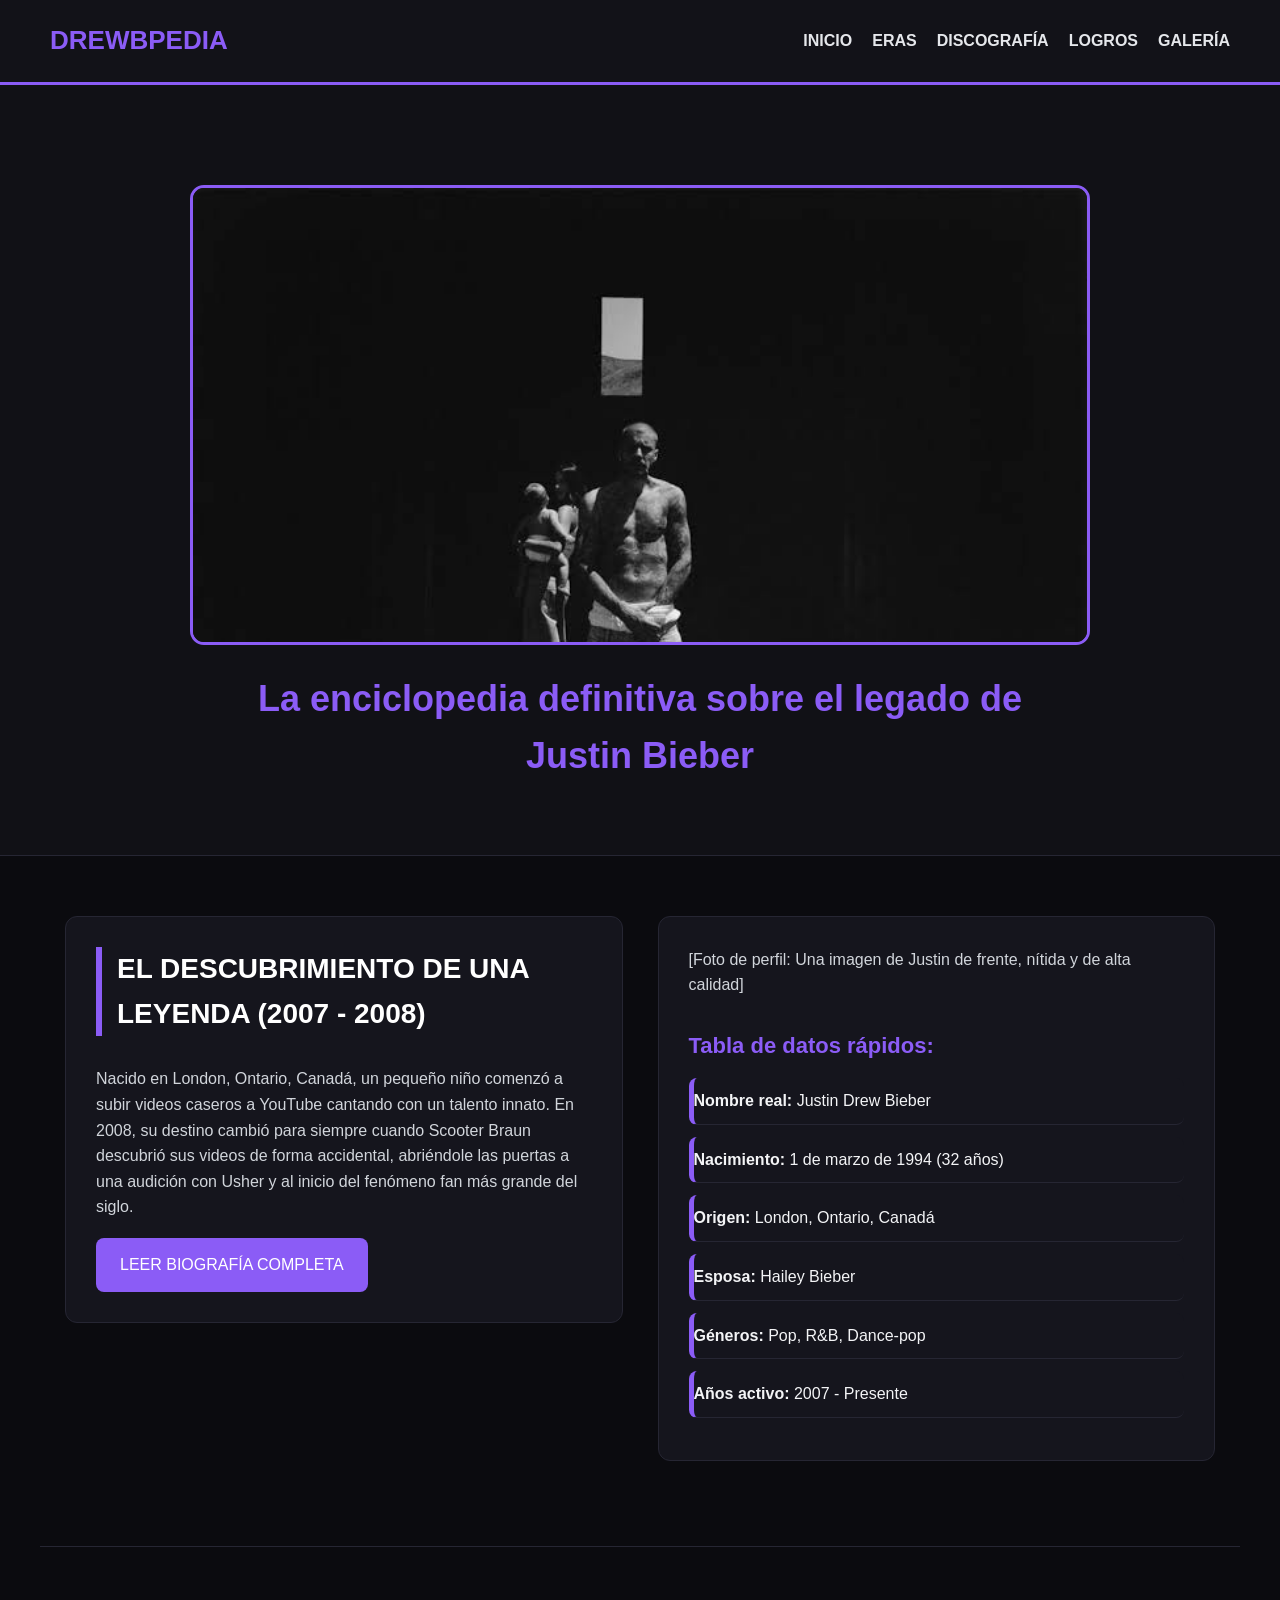
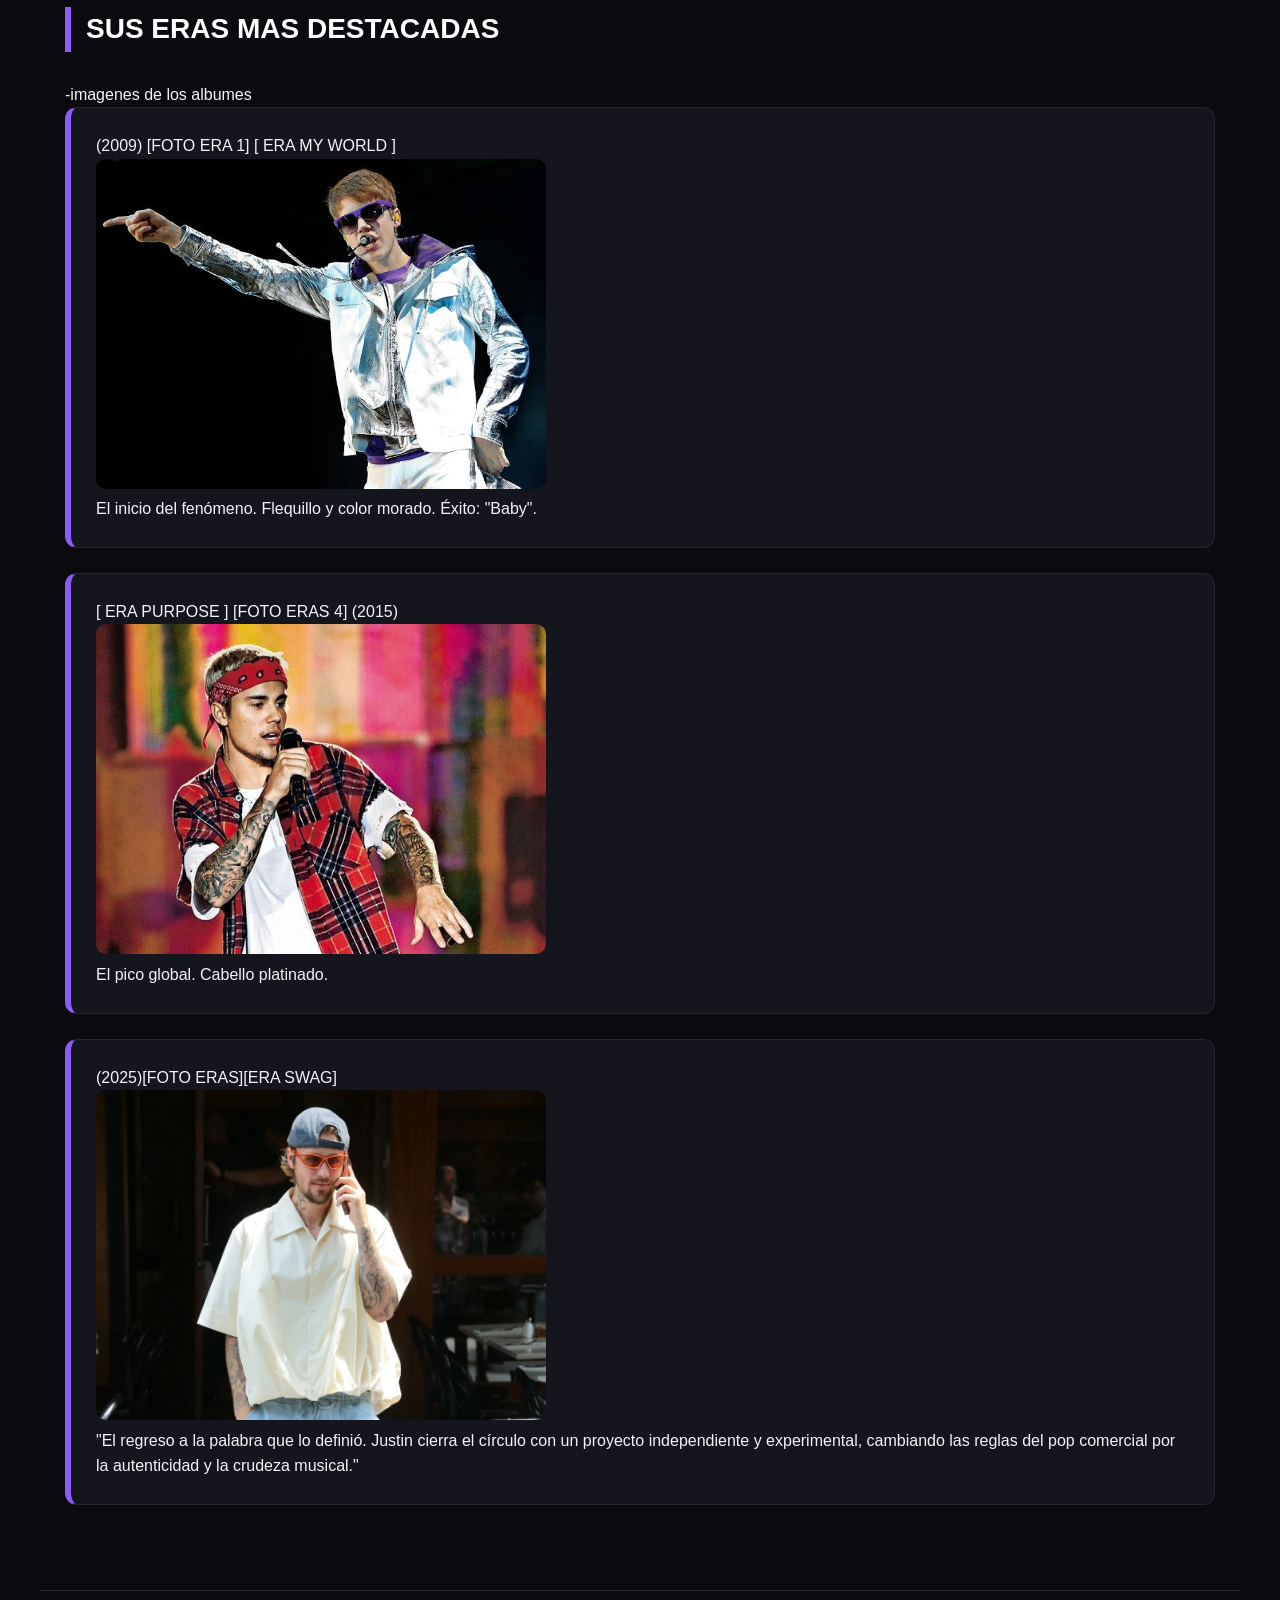
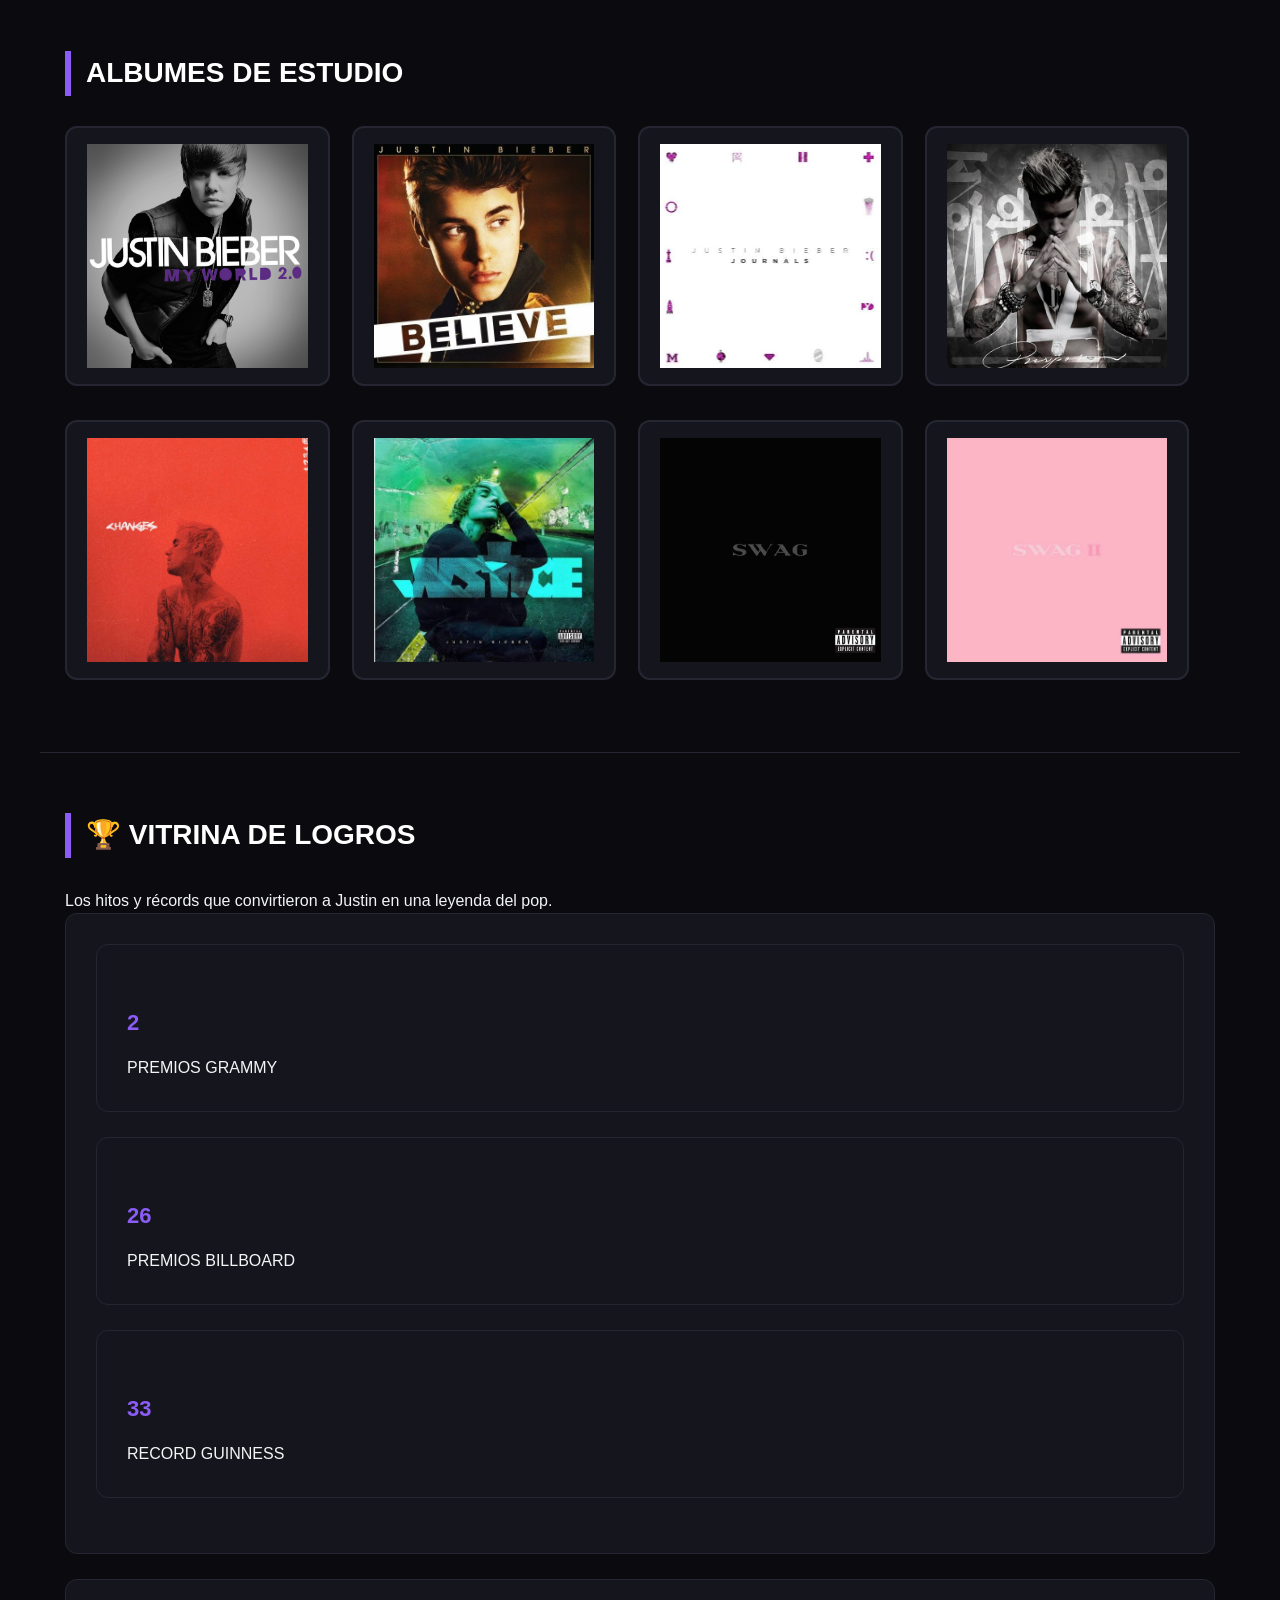
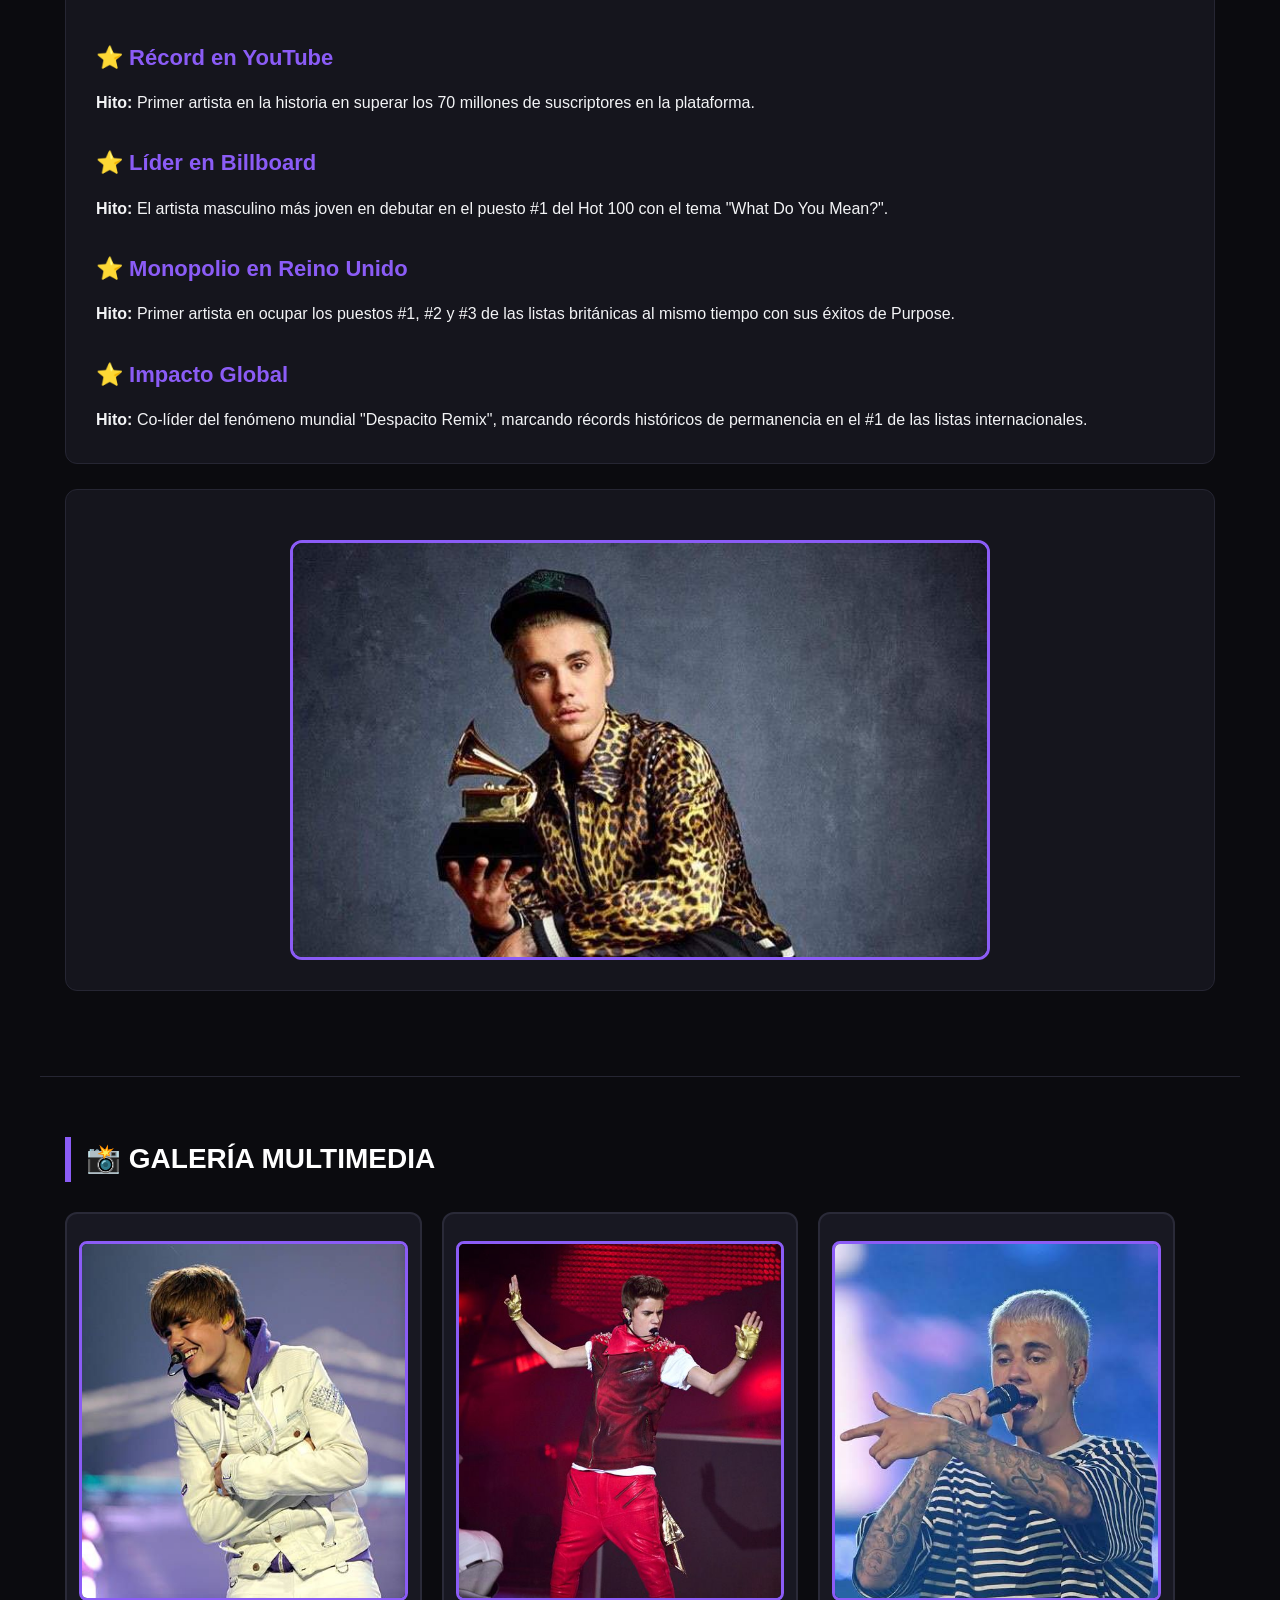
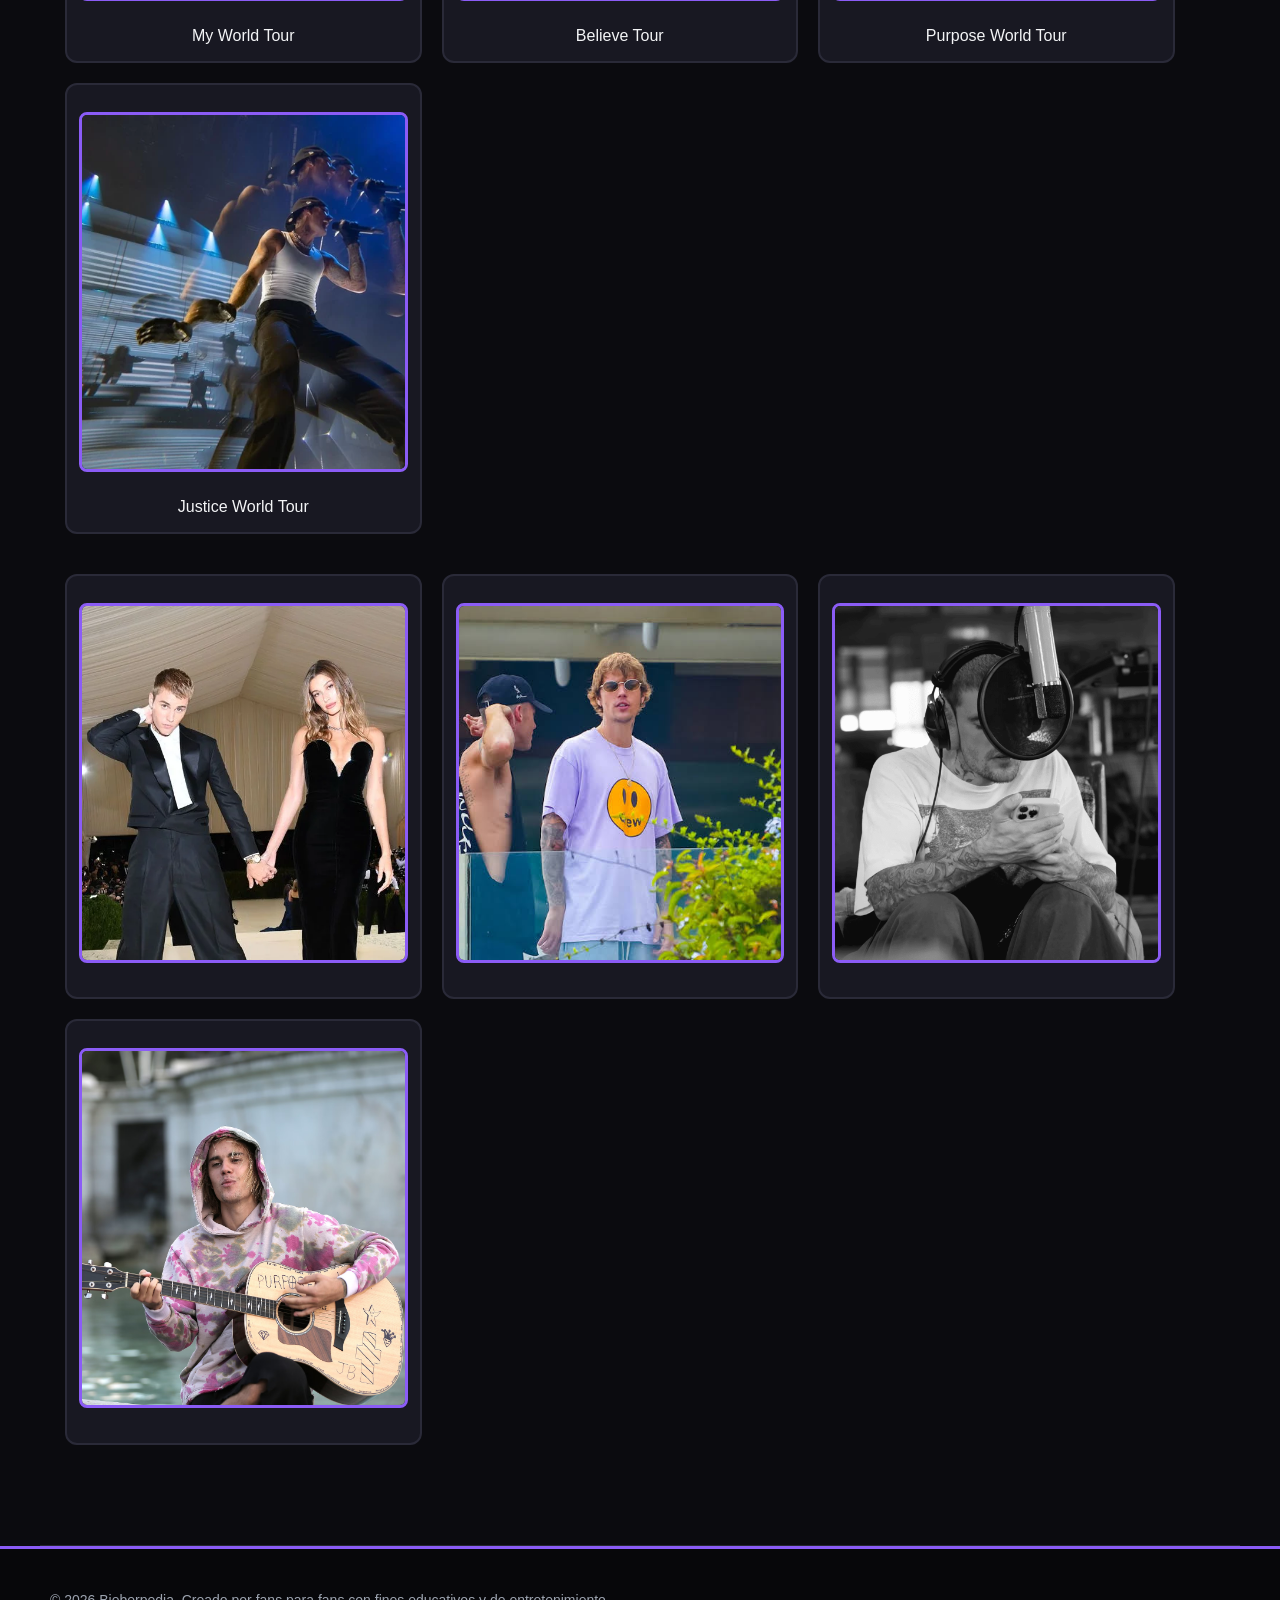
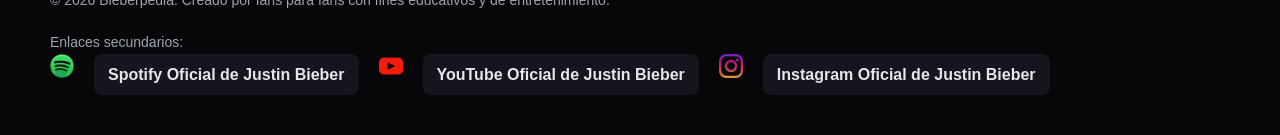
<file: index.html>
<!DOCTYPE html>
<html lang="en">

<head>
    <meta charset="UTF-8">
    <meta name="viewport" content="width= , initial-scale=1.0">
    <!-- Título que aparece en la pestaña del navegador -->
    <title>DREWBPEDIA</title>
    <!-- Conecta este archivo HTML con tu hoja de estilos CSS -->
    <link rel="stylesheet" href="estilo.css">
</head>

<!-- Contiene todo el contenido visible de la página web -->
<body>
    <!-- Cabecera superior de la página -->
    <header>
        <!-- Título principal o logotipo del sitio -->
        <h1>DREWBPEDIA</h1>
        <!-- Contenedor semántico para el menú de navegación -->
        <nav>
            <!-- Lista desordenada (sin números) para agrupar los enlaces del menú -->
            <ul>
                <!-- Elemento de lista + enlace (a) que lleva hacia otra página HTML -->
                <li><a href="index.html">INICIO</a></li>
                <li><a href="eras.html">ERAS</a></li>
                <li><a href="discografia.html">DISCOGRAFÍA</a></li>
                <li><a href="logros.html">LOGROS</a></li>
                <li><a href="galeria.html">GALERÍA</a></li>
            </ul>
        </nav>
    </header>

    <!-- Agrupa el contenido principal y único de esta página -->
    <main>
        <!-- 1. SECCIÓN PRINCIPAL (HERO BANNER) -->
        <!-- Bloque temático; el atributo id="inicio" lo identifica de forma única -->
        <section id="inicio">
            <!-- Muestra una imagen; src indica la ruta del archivo y alt el texto alternativo -->
            <img src="./assets/img/portada.jpg" alt="Inicio" width="300">
            <!-- Encabezado principal de esta sección -->
            <h1>La enciclopedia definitiva sobre el legado de Justin Bieber</h1>
        </section>

        <!-- 2. SECCIÓN INTRODUCCIÓN Y FICHA TÉCNICA -->
        <section id="ficha">
            <!-- Caja genérica (div) para agrupar la columna izquierda -->
            <div>
                <!-- Subtítulo de segundo nivel -->
                <h2>El Descubrimiento de una Leyenda (2007 - 2008)</h2>
                <!-- Párrafo de texto normal -->
                <p>Nacido en London, Ontario, Canadá, un pequeño niño comenzó a subir videos caseros a YouTube cantando
                    con un talento innato. En 2008, su destino cambió para siempre cuando Scooter Braun descubrió sus
                    videos de forma accidental, abriéndole las puertas a una audición con Usher y al inicio del fenómeno
                    fan más grande del siglo.</p>

                <!-- Contenedor interactivo nativo que oculta o muestra texto al hacer clic -->
                <details class="bio-desplegable">
                    <!-- Título visible que funciona como botón para abrir el desplegable -->
                    <summary>LEER BIOGRAFÍA COMPLETA</summary>
                    <!-- Caja con el texto oculto; class sirve para darle estilo en CSS -->
                    <div class="bio-contenido">
                        <!-- La etiqueta <em> pone el texto en cursiva con énfasis -->
                        <p>Tras firmar con Island Records, su EP debut <em>My World</em> (2009) lo convirtió en el
                            primer artista en tener siete canciones de un álbum debut en el Billboard Hot 100. Con el
                            lanzamiento de <em>My World 2.0</em> (2010) y el hit mundial "Baby", desató la "Bieberfever"
                            llenando estadios en todo el planeta con apenas 16 años.</p>
                        <p>A lo largo de la década siguiente, evolucionó de ídolo adolescente a referente global del pop
                            y el R&B con discos como <em>Believe</em>, <em>Journals</em> y <em>Purpose</em> (2015),
                            rompiendo récords históricos de streaming y ganando múltiples premios Grammy. Hoy continúa
                            reinventando su sonido con proyectos independientes como <em>Swag</em>.</p>
                    </div>
                </details>
            </div>

            <!-- Caja genérica para agrupar la columna derecha (ficha técnica) -->
            <div>
                <p>[Foto de perfil: Una imagen de Justin de frente, nítida y de alta calidad]</p>
                <!-- Subtítulo de tercer nivel -->
                <h3>Tabla de datos rápidos:</h3>
                <!-- Lista de viñetas con los datos biográficos -->
                <ul>
                    <!-- <strong> resalta el texto en negrita con importancia -->
                    <li><strong>Nombre real:</strong> Justin Drew Bieber</li>
                    <li><strong>Nacimiento:</strong> 1 de marzo de 1994 (32 años)</li>
                    <li><strong>Origen:</strong> London, Ontario, Canadá</li>
                    <li><strong>Esposa:</strong> Hailey Bieber</li>
                    <li><strong>Géneros:</strong> Pop, R&B, Dance-pop</li>
                    <li><strong>Años activo:</strong> 2007 - Presente</li>
                </ul>
            </div>
        </section>

        <!-- 3. SECCIÓN ERAS MÁS DESTACADAS -->
        <section id="eras">
            <h2>sus eras mas destacadas</h2>
            <p>-imagenes de los albumes</p>

            <!-- Bloque independiente y reutilizable para cada era musical -->
            <article>
                <p>(2009) [FOTO ERA 1] [ ERA MY WORLD ]</p>
                <img src="./assets/img/My world era.jpg" alt="myworld">
                <p>El inicio del fenómeno. Flequillo y color morado. Éxito: "Baby".</p>
            </article>

            <article>
                <p>[ ERA PURPOSE ] [FOTO ERAS 4] (2015)</p>
                <img src="./assets/img/purpose era.jpg" alt="Purpose">
                <p>El pico global. Cabello platinado.</p>
            </article>

            <article>
                <p>(2025)[FOTO ERAS][ERA SWAG]</p>
                <img src="./assets/img/SWAG ERA.jpg" alt="Swag">
                <p>"El regreso a la palabra que lo definió. Justin cierra el círculo con un proyecto independiente y
                    experimental, cambiando las reglas del pop comercial por la autenticidad y la crudeza musical."</p>
            </article>
        </section>

        <!-- 4. SECCIÓN DISCOGRAFÍA -->
        <section id="discografia">
            <h2>ALBUMES DE ESTUDIO</h2>

            <!-- Lista de portadas; Flexbox las acomoda en filas -->
            <ul>
                <li><img src="./assets/img/album myw2.jpg" alt="mw2"></li>
                <li><img src="./assets/img/believe album.jpg" alt="believe"></li>
                <li><img src="./assets/img/journalssssss.jpg" alt="journals"></li>
                <li><img src="./assets/img/purpose portada.jpg" alt="purpose"></li>
                <li><img src="./assets/img/changes album.jpg" alt="changes"></li>
                <li><img src="./assets/img/album justice.jpg" alt="justic"></li>
                <li><img src="./assets/img/justin_bieber_swag-portada.jpg" alt="sw"></li>
                <li><img src="./assets/img/justin_bieber_swag_2-portada.jpg" alt="sw2"></li>
            </ul>
        </section>

        <!-- 5. SECCIÓN VITRINA DE LOGROS -->
        <section id="logros">
            <h2>🏆 VITRINA DE LOGROS</h2>
            <p>Los hitos y récords que convirtieron a Justin en una leyenda del pop.</p>

            <!-- Contenedor padre de los 3 bloques numéricos -->
            <div>
                <div>
                    <h3>2</h3>
                    <p>PREMIOS GRAMMY</p>
                </div>
                <div>
                    <h3>26</h3>
                    <p>PREMIOS BILLBOARD</p>
                </div>
                <div>
                    <h3>33</h3>
                    <p>RECORD GUINNESS</p>
                </div>
            </div>

            <!-- Contenedor de los hitos escritos -->
            <div>
                <h3>⭐ Récord en YouTube</h3>
                <p><strong>Hito:</strong> Primer artista en la historia en superar los 70 millones de suscriptores en la
                    plataforma.</p>

                <h3>⭐ Líder en Billboard</h3>
                <p><strong>Hito:</strong> El artista masculino más joven en debutar en el puesto #1 del Hot 100 con el
                    tema "What Do You Mean?".</p>

                <h3>⭐ Monopolio en Reino Unido</h3>
                <p><strong>Hito:</strong> Primer artista en ocupar los puestos #1, #2 y #3 de las listas británicas al
                    mismo tiempo con sus éxitos de Purpose.</p>

                <h3>⭐ Impacto Global</h3>
                <p><strong>Hito:</strong> Co-líder del fenómeno mundial "Despacito Remix", marcando récords históricos
                    de permanencia en el #1 de las listas internacionales.</p>
            </div>

            <!-- Contenedor de la imagen del Grammy -->
            <div>
                <p><img src="./assets/img/grammy.jpg" alt="GRAMMY"></p>
            </div>
        </section>

        <!-- 6. SECCIÓN GALERÍA MULTIMEDIA -->
        <section id="galeria">
            <h2>📸 GALERÍA MULTIMEDIA</h2>

            <!-- Contenedor padre de la primera fila de fotos -->
            <div>   
                <!-- Cada párrafo agrupa la foto con su texto descriptivo -->
                <p><img src="./assets/img/myworldera2.jpg" alt="myw2"> My World Tour</p>
                <p><img src="./assets/img/believe era.jpg" alt="blera"> Believe Tour</p>
                <p><img src="./assets/img/purpose era 2.jpg" alt="p2"> Purpose World Tour</p>
                <p><img src="./assets/img/justice era.webp" alt="justera"> Justice World Tour</p>
            </div>
        
   
            <!-- Fila 2 -->
            <!-- Contenedor padre (div) que agrupa la segunda fila de fotos de la galería -->
            <div>
                <!-- Cada párrafo (<p>) funciona como una tarjeta individual para su imagen -->
                <p> <img src="./assets/img/gala justin hailey.webp" alt="gala"> </p>
                <p> <img src="./assets/img/drew justin bieber.jpg" alt="drewjb"> </p>
                <p> <img src="./assets/img/first place ensayo.png" alt="ensayoblanconegro"> </p>
                <p> <img src="./assets/img/ensato guitarra.avif" alt="guitarrajustin"></p>
            </div>
        <!-- Cierra la sección de la galería -->
        </section>

    <!-- Cierra el contenido principal de la página -->
    </main>

    <!-- Pie de página inferior del sitio web -->
    <footer>

        <!-- Primer bloque: agrupa el aviso legal o derechos de autor -->
        <div>
            <p>© 2026 Bieberpedia. Creado por fans para fans con fines educativos y de entretenimiento.</p>
        </div>

        <!-- Segundo bloque: agrupa el título y la lista de redes sociales -->
        <div>
            <p>Enlaces secundarios:</p>
            <!-- Lista desordenada que contiene los enlaces externos -->
            <ul>
                <!-- Icono de Spotify -->
                <img src="./assets/img/social.png" alt="spotify">
                <!-- Elemento de lista + enlace (a); target="_blank" abre la web en una pestaña nueva -->
                <li><a href="https://open.spotify.com/intl-es/artist/1uNFoZAHBGtllmzznpCI3s" target="_blank">Spotify
                        Oficial de Justin Bieber</a></li>
                
                <!-- Icono de YouTube -->
                <img src="./assets/img/youtube.png" alt="yt">
                <li><a href="https://www.youtube.com/channel/UCIwFjwMjI0y7PDBVEO9-bkQ" target="_blank">YouTube Oficial
                        de Justin Bieber</a></li>
                
                <!-- Icono de Instagram -->
                <img src="./assets/img/instagram.png" alt="instagram">
                <li><a href="https://www.instagram.com/lilbieber/" target="_blank">Instagram Oficial de Justin
                        Bieber</a></li>
            </ul>
        </div>

    <!-- Cierra el pie de página -->
    </footer>
<!-- Cierra el cuerpo visible de la web -->
</body>

<!-- Cierra todo el documento HTML -->
</html>
</file>
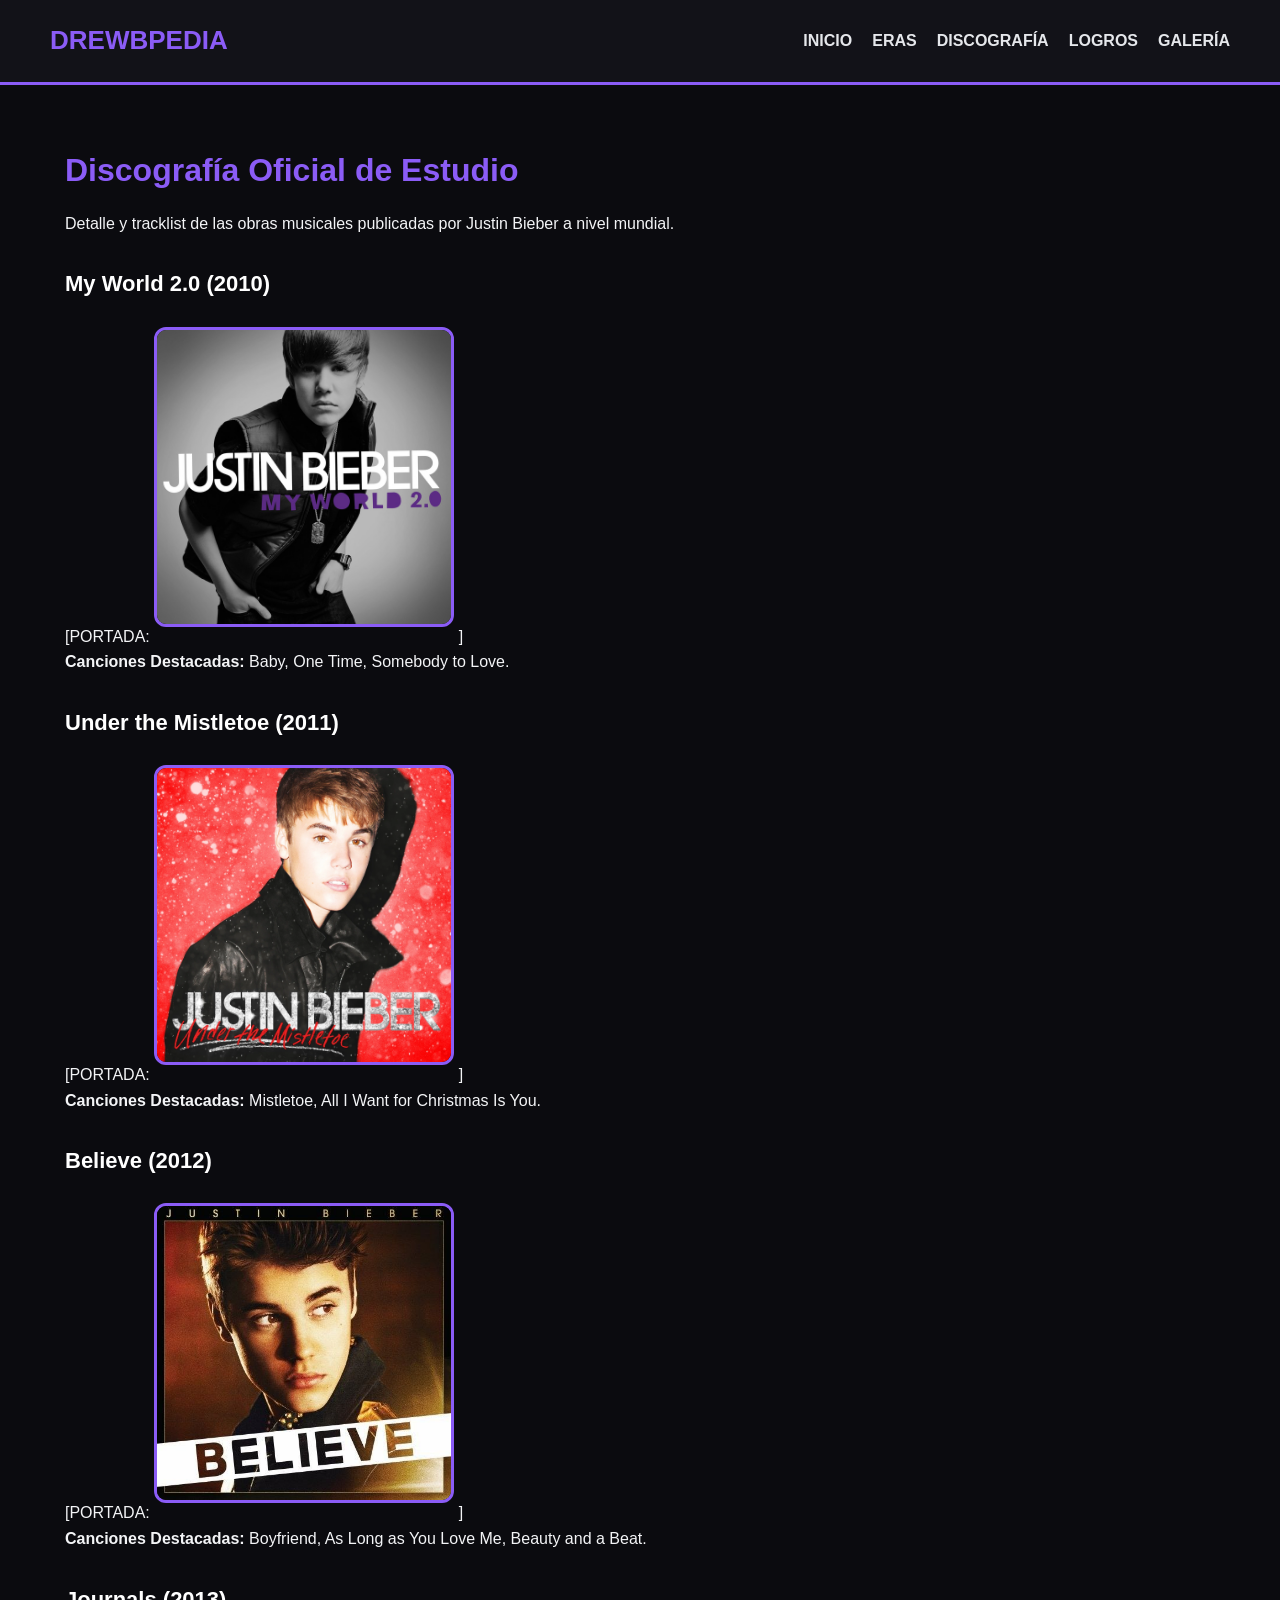
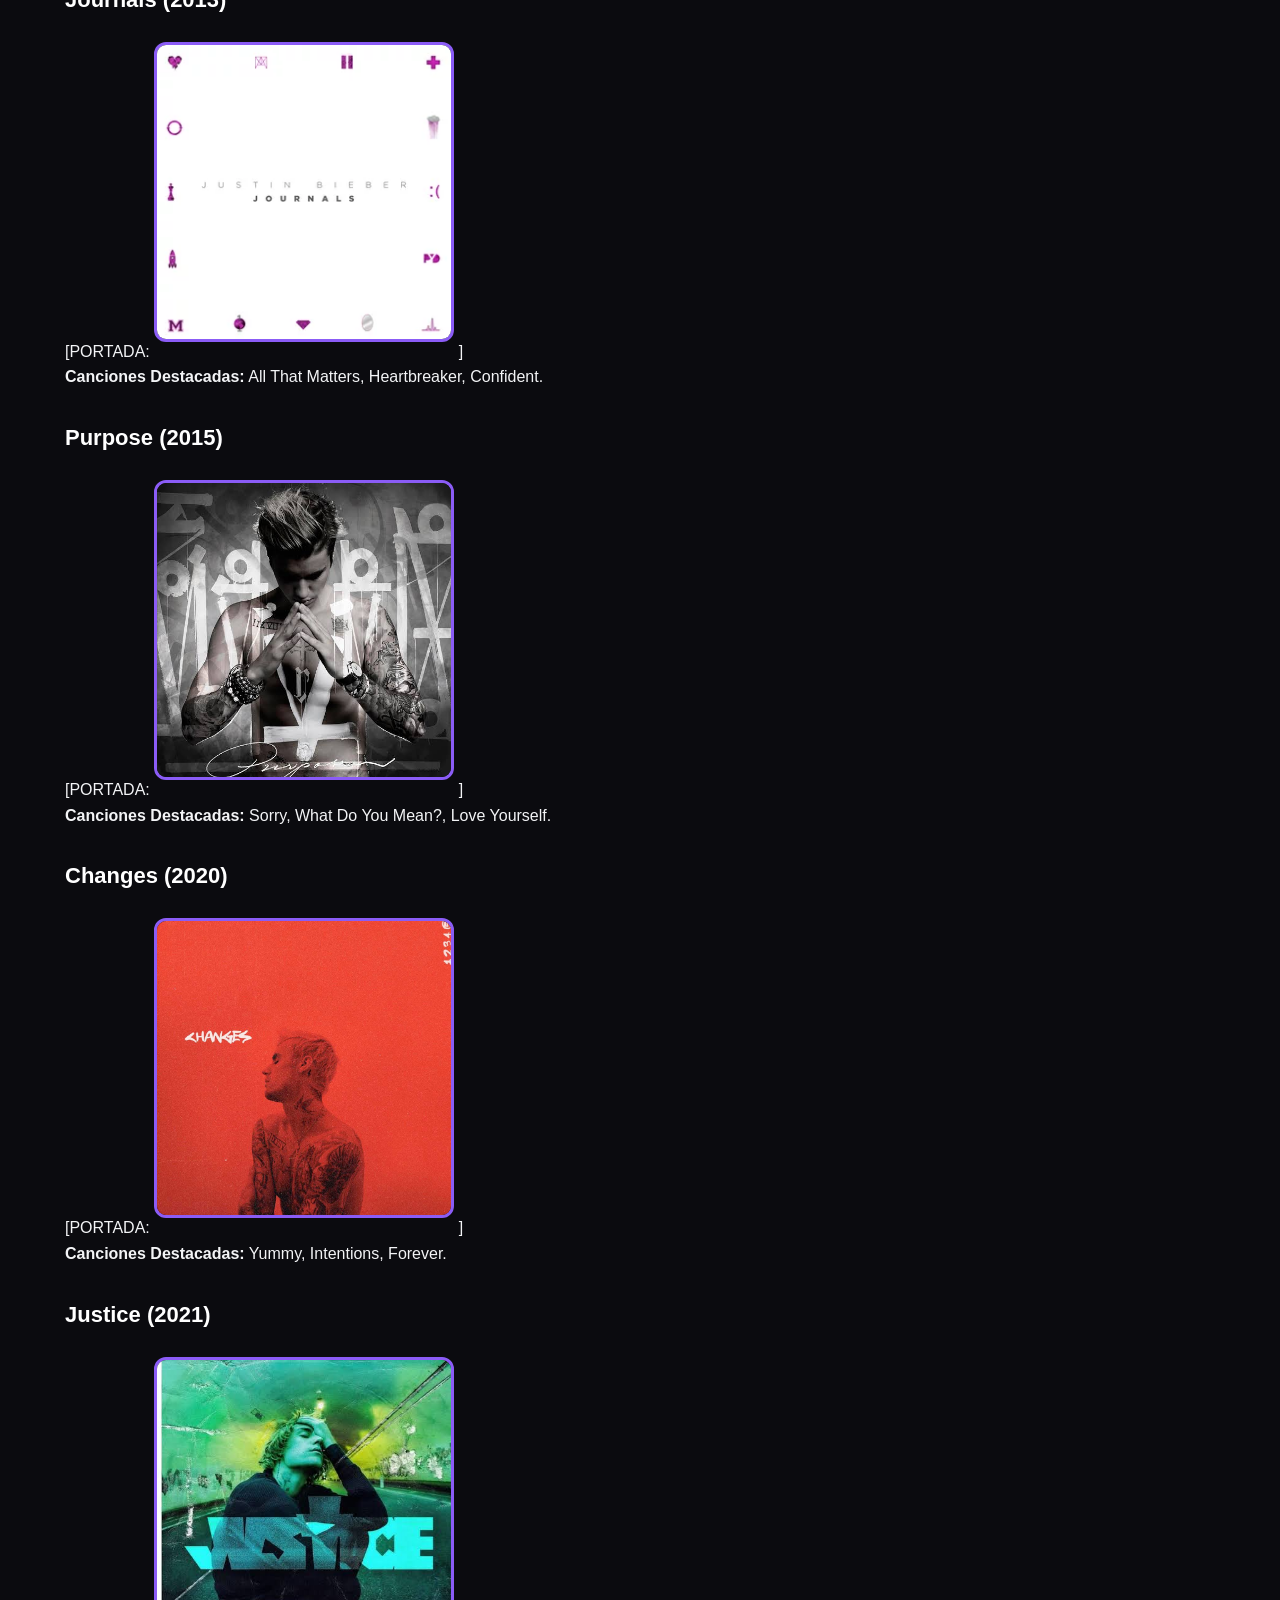
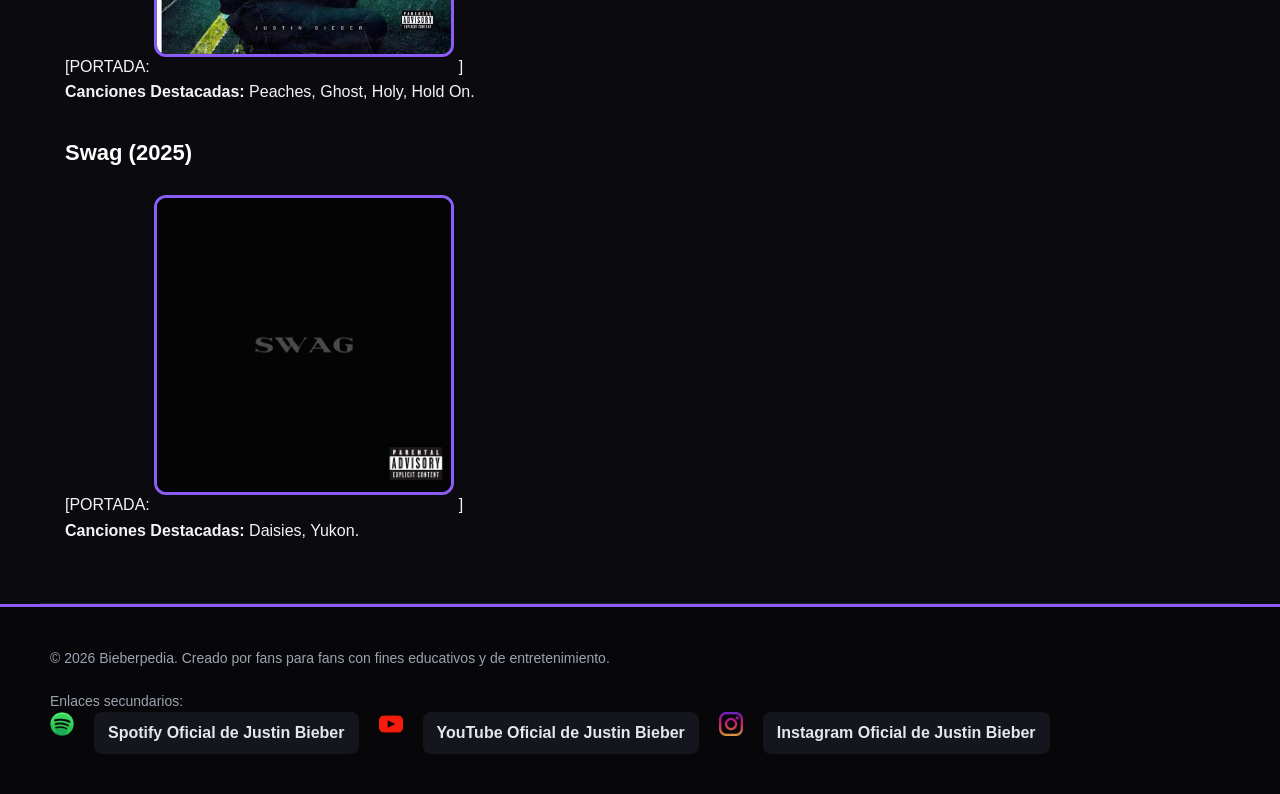
<file: discografia.html>
<!DOCTYPE html>
<html lang="en">

<head>
  <meta charset="UTF-8">
  <meta name="viewport" content="width=device-width, initial-scale=1.0">
  <title>discografia</title>
  <link rel="stylesheet" href="estilo.css">

</head>

<body>
       <!-- Cabecera superior de la página -->
    <header>
        <!-- Título principal o logotipo del sitio -->
        <h1>DREWBPEDIA</h1>
        <!-- Contenedor semántico para el menú de navegación -->
        <nav>
            <!-- Lista desordenada (sin números) para agrupar los enlaces del menú -->
            <ul>
                <!-- Elemento de lista + enlace (a) que lleva hacia otra página HTML -->
                <li><a href="index.html">INICIO</a></li>
                <li><a href="eras.html">ERAS</a></li>
                <li><a href="discografia.html">DISCOGRAFÍA</a></li>
                <li><a href="logros.html">LOGROS</a></li>
                <li><a href="galeria.html">GALERÍA</a></li>
            </ul>
        </nav>
    </header>
  <!-- CATÁLOGO DE ÁLBUMES -->
  <main>
    <section>
      <h1>Discografía Oficial de Estudio</h1>
      <p>Detalle y tracklist de las obras musicales publicadas por Justin Bieber a nivel mundial.</p>

      <!-- Álbum 1 -->

      <h3>My World 2.0 (2010)</h3>
      <p>[PORTADA: <img src="./assets/img/album myw2.jpg" alt="myw2"> ]</p>
      <p><strong>Canciones Destacadas:</strong> Baby, One Time, Somebody to Love.</p>


      <!-- Álbum 2 -->

      <h3>Under the Mistletoe (2011)</h3>
      <p>[PORTADA: <img src="./assets/img/Under_the_Mistletoe_Edición_Limitada.webp" alt="Underthem"> ]</p>
      <p><strong>Canciones Destacadas:</strong> Mistletoe, All I Want for Christmas Is You.</p>


      <!-- Álbum 3 -->

      <h3>Believe (2012)</h3>
      <p>[PORTADA: <img src="./assets/img/believe album.jpg" alt="believe"> ]</p>
      <p><strong>Canciones Destacadas:</strong> Boyfriend, As Long as You Love Me, Beauty and a Beat.</p>


      <!-- Álbum 4 -->
      <h3>Journals (2013)</h3>
      <p>[PORTADA: <img src="./assets/img/album journals.webp" alt="Journals"> ]</p>
      <p><strong>Canciones Destacadas:</strong> All That Matters, Heartbreaker, Confident.</p>


      <!-- Álbum 5 -->

      <h3>Purpose (2015)</h3>
      <p>[PORTADA: <img src="./assets/img/purpose portada.jpg" alt="Purpose"> ]</p>
      <p><strong>Canciones Destacadas:</strong> Sorry, What Do You Mean?, Love Yourself.</p>


      <!-- Álbum 6 -->

      <h3>Changes (2020)</h3>
      <p>[PORTADA: <img src="./assets/img/changes album.jpg" alt="changes"> ]</p>
      <p><strong>Canciones Destacadas:</strong> Yummy, Intentions, Forever.</p>


      <!-- Álbum 7 -->

      <h3>Justice (2021)</h3>
      <p>[PORTADA: <img src="./assets/img/album justice.jpg" alt="Justice"> ]</p>
      <p><strong>Canciones Destacadas:</strong> Peaches, Ghost, Holy, Hold On.</p>


      <!-- Álbum 8 -->

      <h3>Swag (2025)</h3>
      <p>[PORTADA: <img src="./assets/img/justin_bieber_swag-portada.jpg" alt="Swag"> ]</p>
      <p><strong>Canciones Destacadas:</strong> Daisies, Yukon.</p>

    </section>
  </main>

<!-- Pie de página inferior del sitio web -->
    <footer>

        <!-- Primer bloque: agrupa el aviso legal o derechos de autor -->
        <div>
            <p>© 2026 Bieberpedia. Creado por fans para fans con fines educativos y de entretenimiento.</p>
        </div>

        <!-- Segundo bloque: agrupa el título y la lista de redes sociales -->
        <div>
            <p>Enlaces secundarios:</p>
            <!-- Lista desordenada que contiene los enlaces externos -->
            <ul>
                <!-- Icono de Spotify -->
                <img src="./assets/img/social.png" alt="spotify">
                <!-- Elemento de lista + enlace (a); target="_blank" abre la web en una pestaña nueva -->
                <li><a href="https://open.spotify.com/intl-es/artist/1uNFoZAHBGtllmzznpCI3s" target="_blank">Spotify
                        Oficial de Justin Bieber</a></li>
                
                <!-- Icono de YouTube -->
                <img src="./assets/img/youtube.png" alt="yt">
                <li><a href="https://www.youtube.com/channel/UCIwFjwMjI0y7PDBVEO9-bkQ" target="_blank">YouTube Oficial
                        de Justin Bieber</a></li>
                
                <!-- Icono de Instagram -->
                <img src="./assets/img/instagram.png" alt="instagram">
                <li><a href="https://www.instagram.com/lilbieber/" target="_blank">Instagram Oficial de Justin
                        Bieber</a></li>
            </ul>
        </div>

    <!-- Cierra el pie de página -->
    </footer>
<!-- Cierra el cuerpo visible de la web -->
</body>

<!-- Cierra todo el documento HTML -->
</html>
</file>
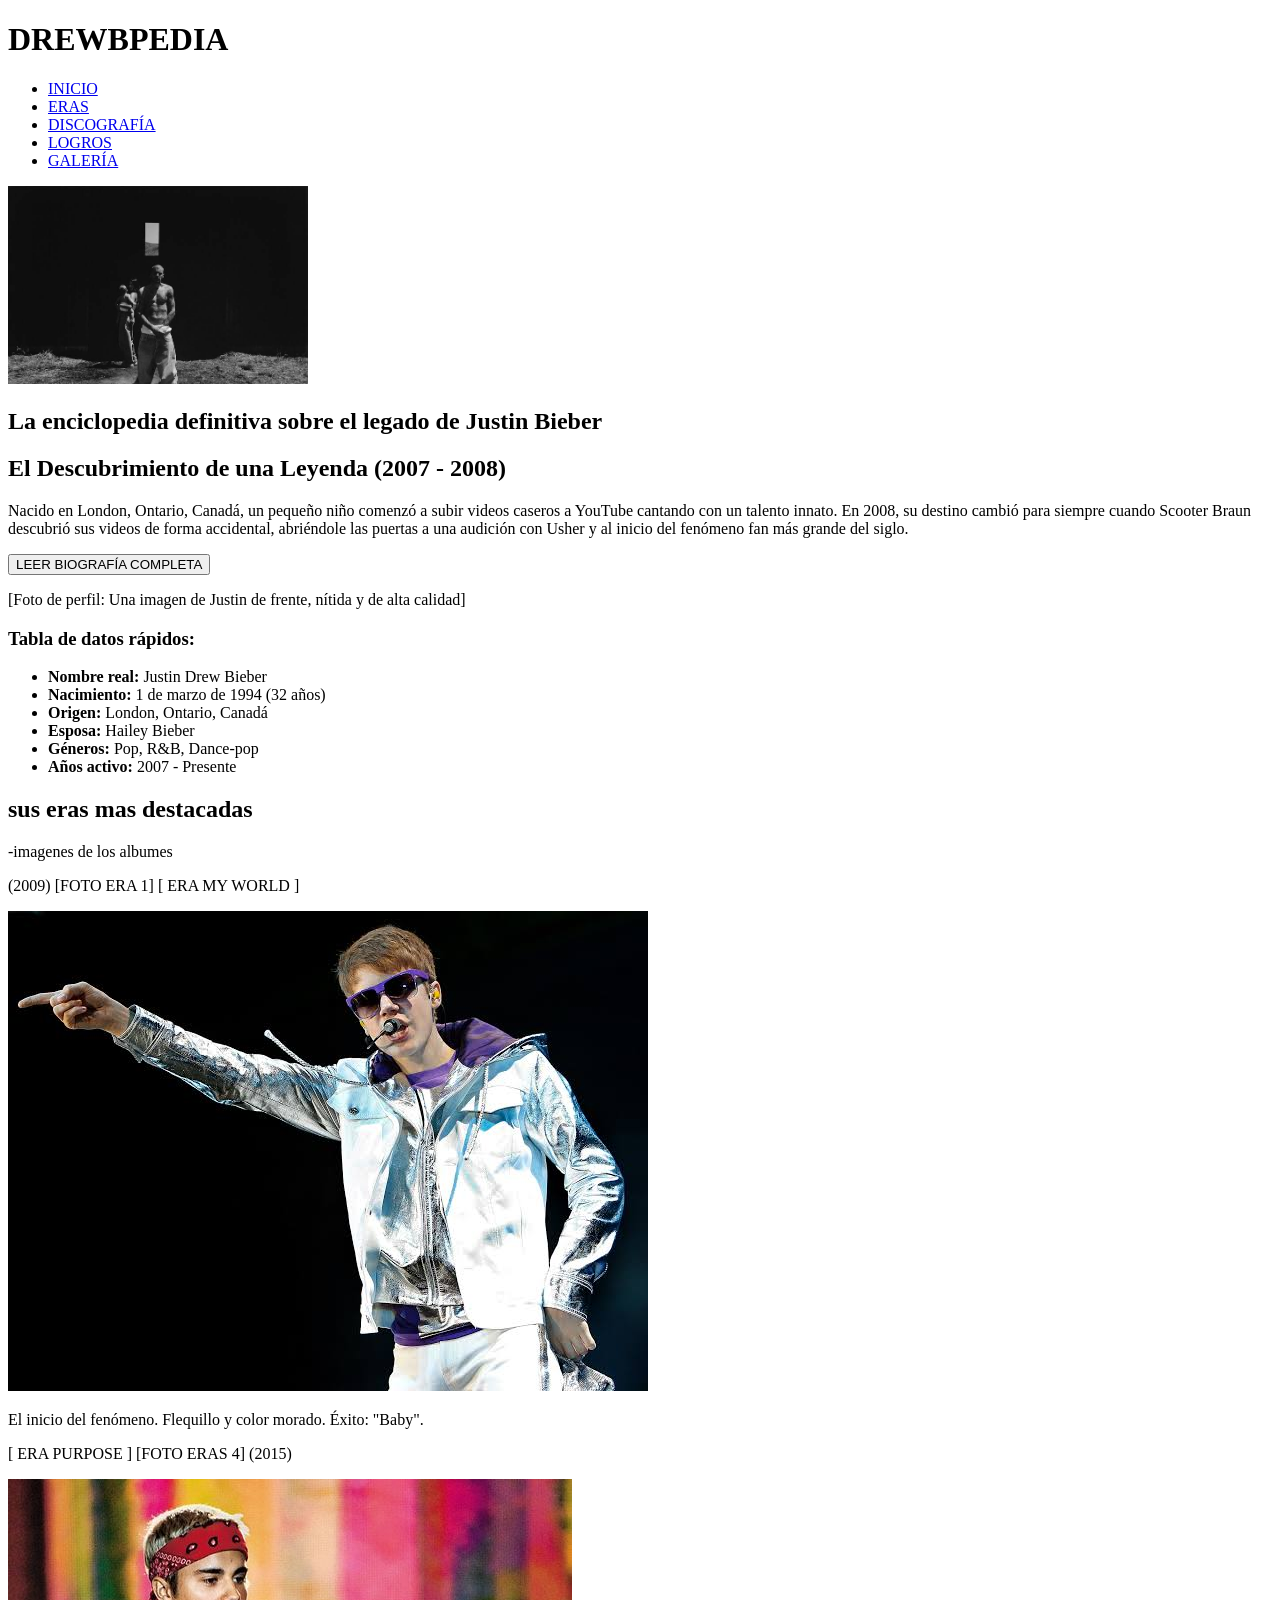
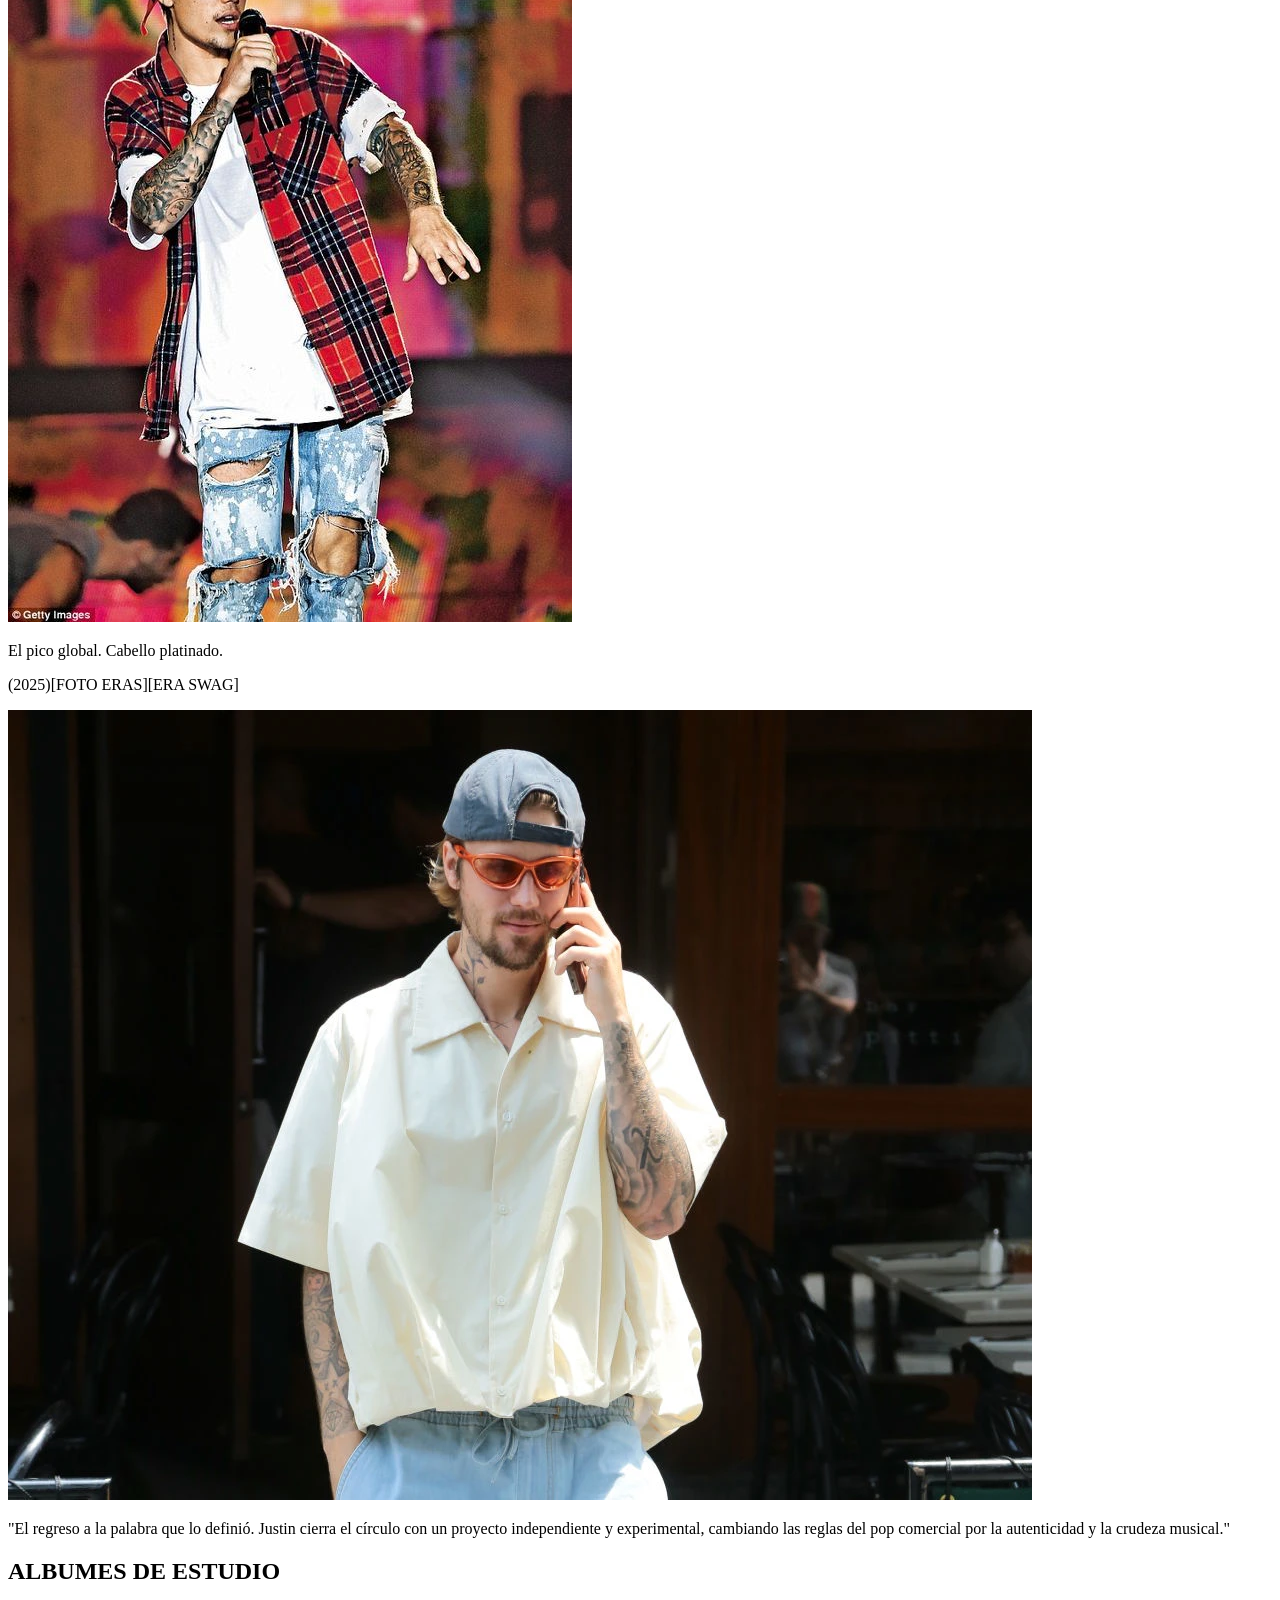
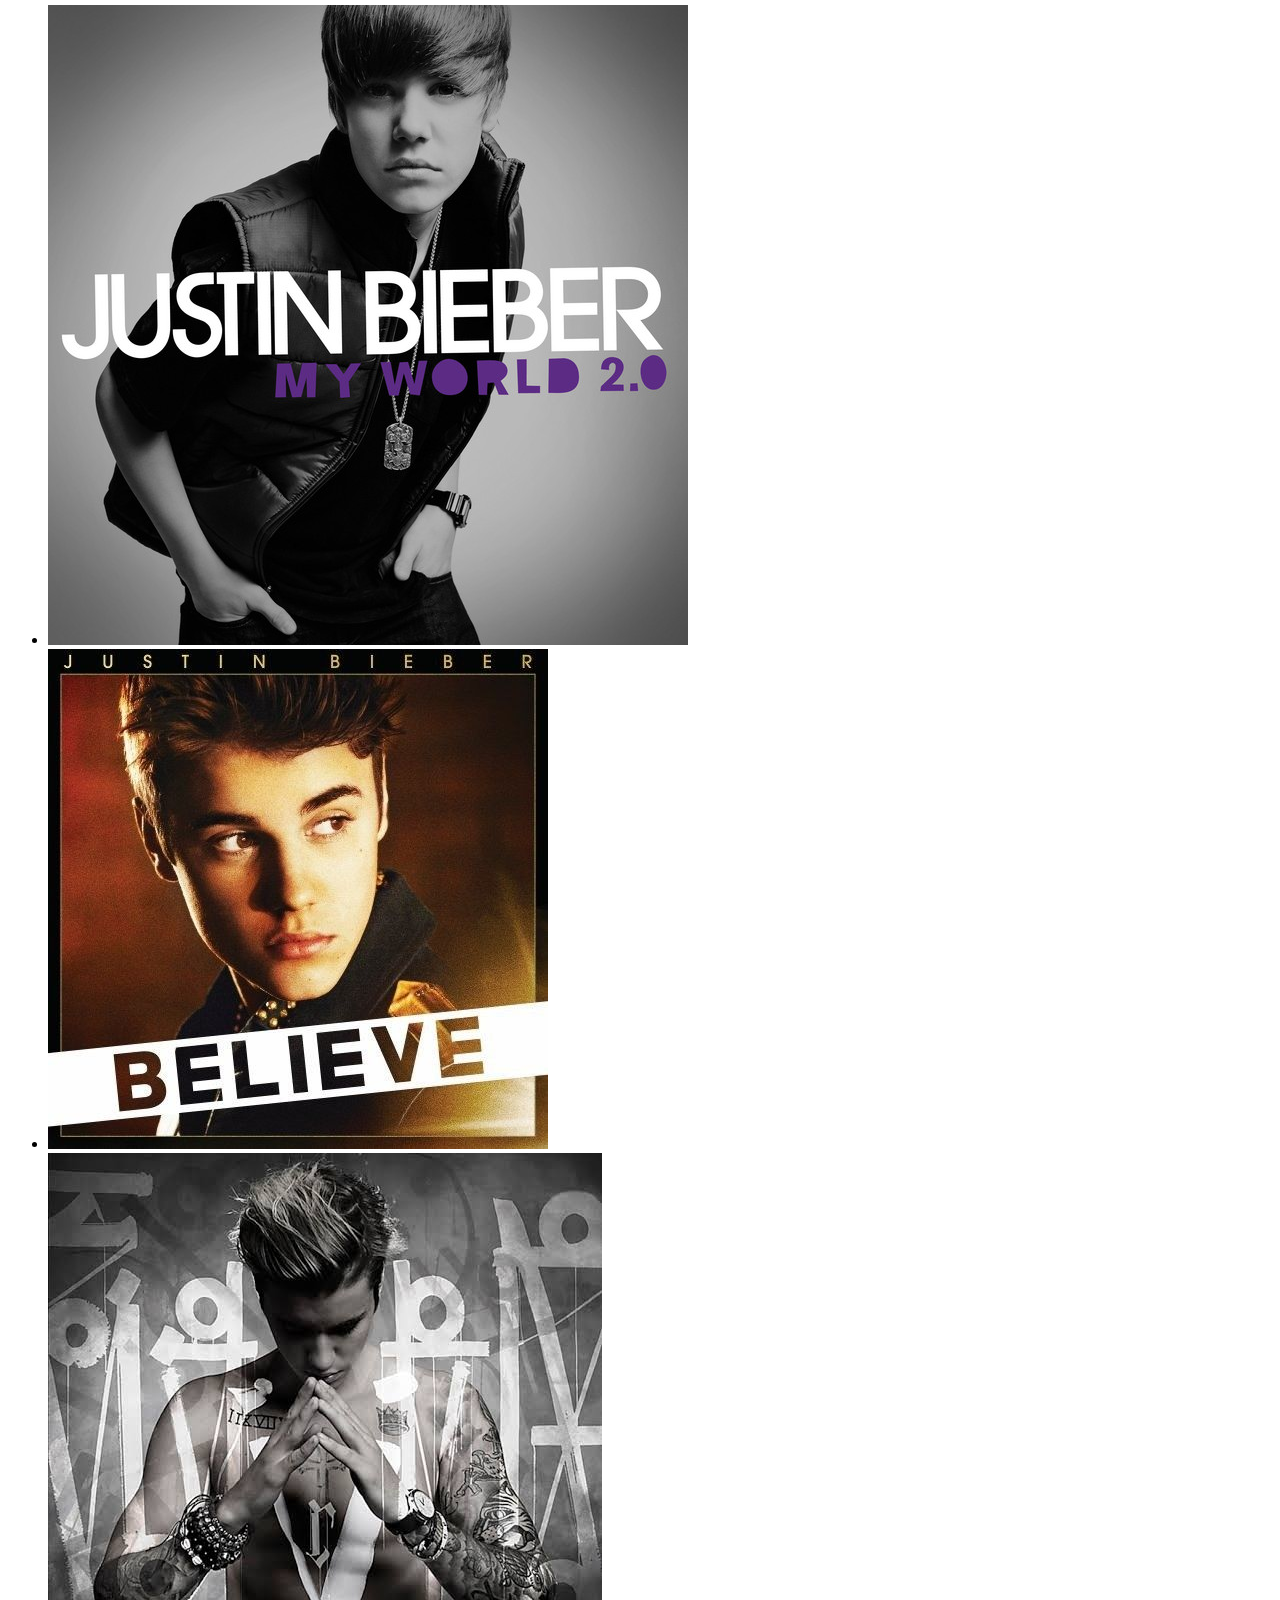
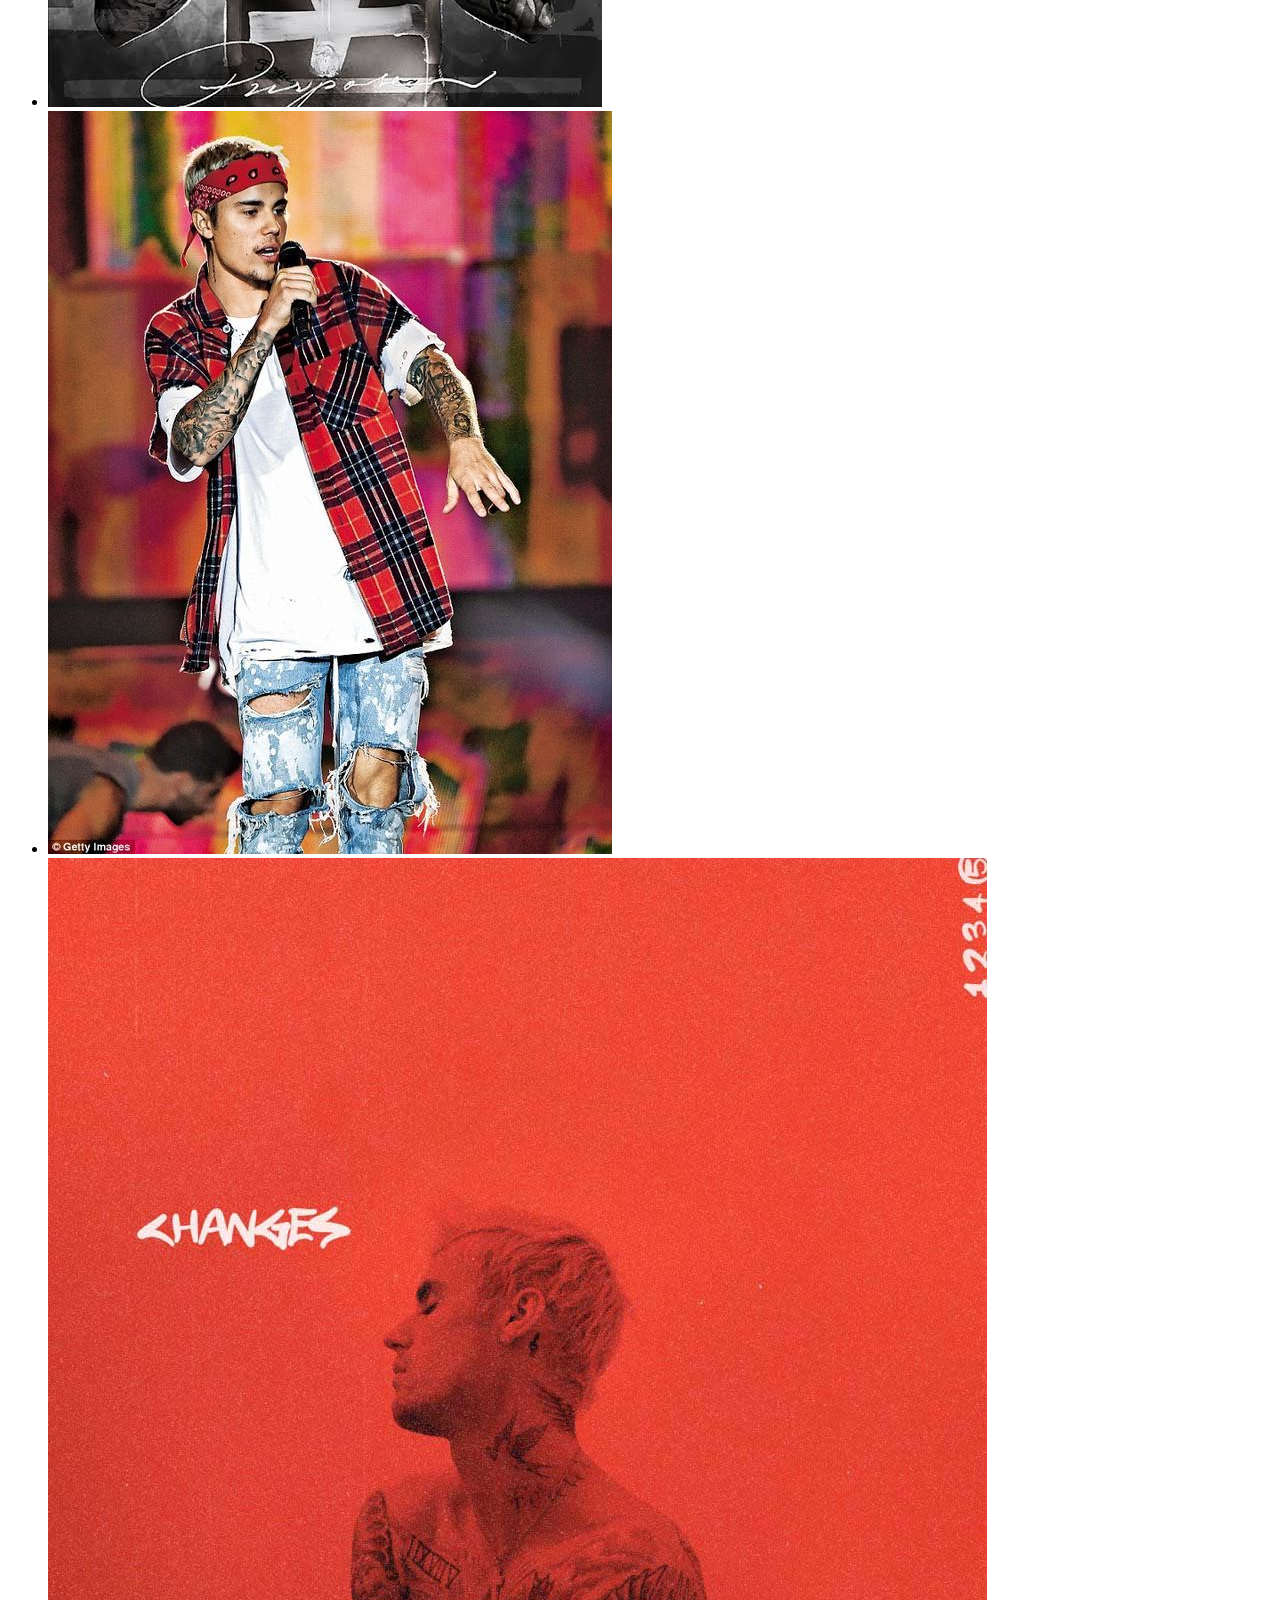
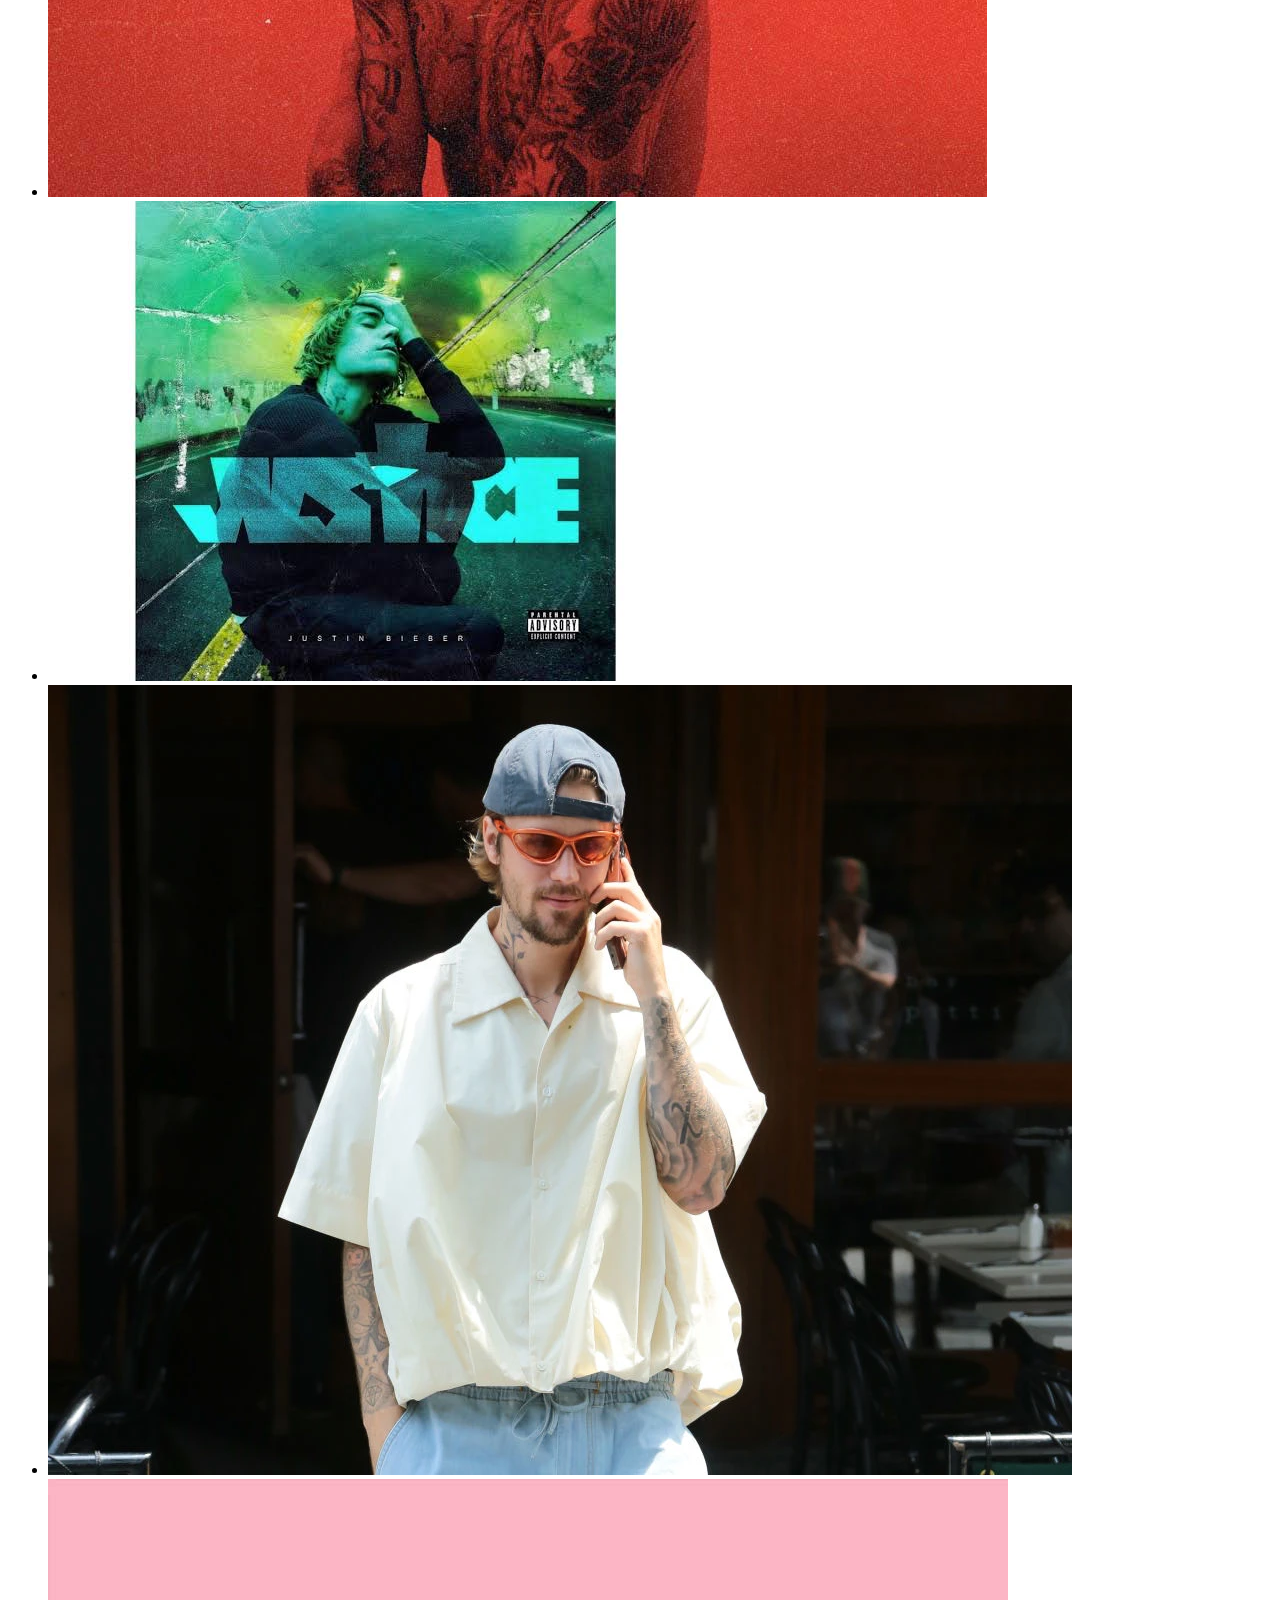
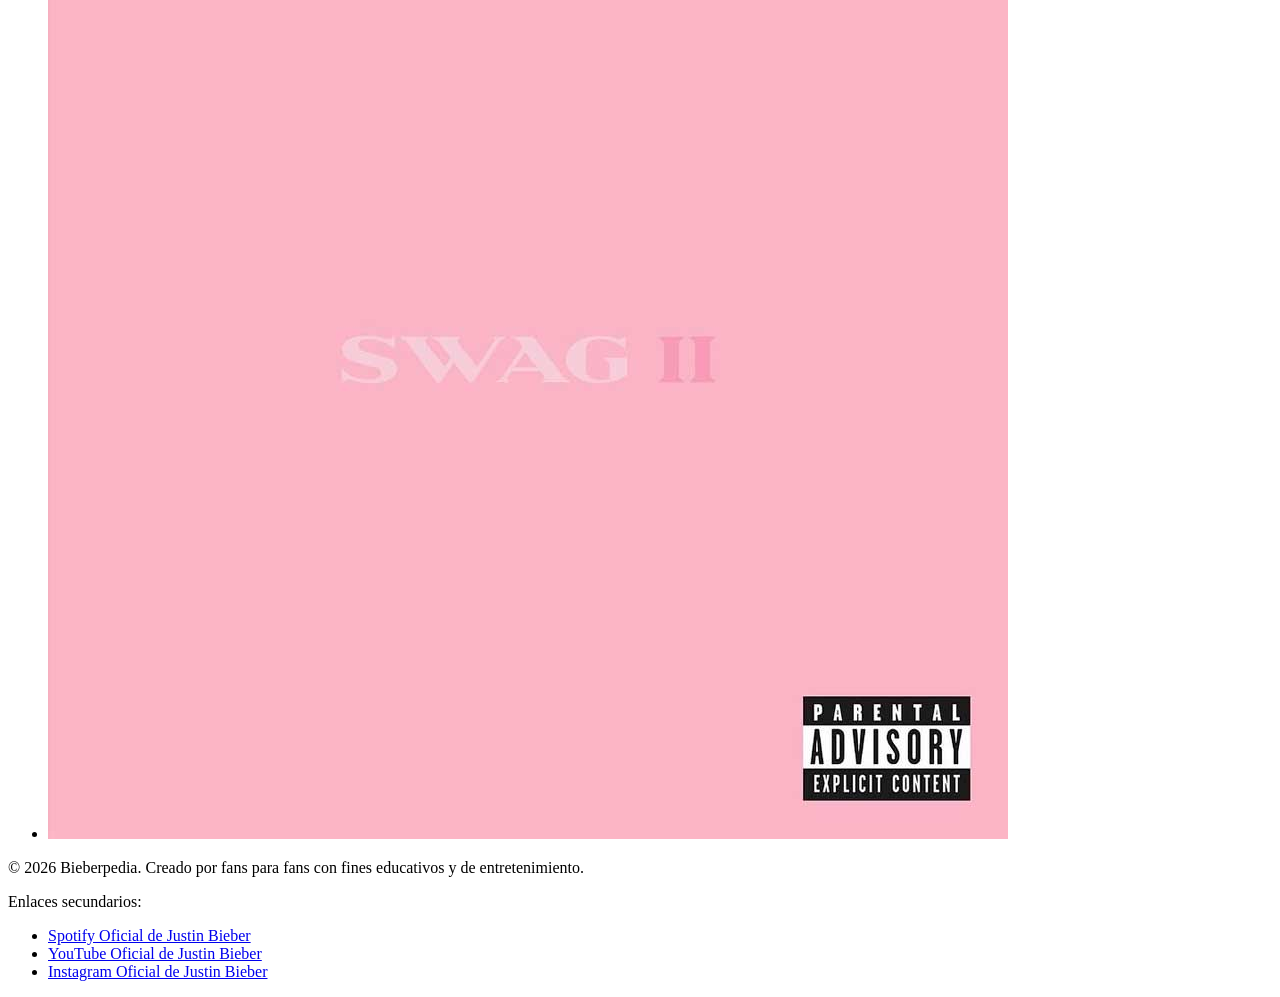
<file: drewbpedia.html>
<!DOCTYPE html>
<html lang="en">

<head>
    <meta charset="UTF-8">
    <meta name="viewport" content="width= , initial-scale=1.0">
    <title>DREWBPEDIA</title>
</head>

<body>
    <header>
        <h1>DREWBPEDIA</h1>
        <nav>
            <ul>
                <li><a href="#inicio">INICIO</a></li>
                <li><a href="#eras">ERAS</a></li>
                <li><a href="#discografia">DISCOGRAFÍA</a></li>
                <li><a href="#logros">LOGROS</a></li>
                <li><a href="#galeria">GALERÍA</a></li>
            </ul>
        </nav>
    </header>

    <main>
        <!-- 1. SECCIÓN PRINCIPAL (HERO BANNER) -->
        <section id="inicio">
            <!-- Foto gigante de Justin Bieber en blanco y negro (representada por el contenedor) -->
            <img src="./assets/img/portada.jpg" alt="Inicio" width="300">
            <h1>La enciclopedia definitiva sobre el legado de Justin Bieber</h1>
        </section>

        <!-- 2. SECCIÓN INTRODUCCIÓN Y FICHA TÉCNICA -->
        <section id="ficha">
            <!-- Columna de introducción histórica -->
            <div>
                <h2>El Descubrimiento de una Leyenda (2007 - 2008)</h2>
                <p>Nacido en London, Ontario, Canadá, un pequeño niño comenzó a subir videos caseros a YouTube cantando
                    con un talento innato. En 2008, su destino cambió para siempre cuando Scooter Braun descubrió sus
                    videos de forma accidental,
                    abriéndole las puertas a una audición con Usher y al inicio del fenómeno fan más grande del siglo.
                </p>
                <button type="button">LEER BIOGRAFÍA COMPLETA</button>
            </div>

            <!-- Columna de la ficha de datos rápidos -->
            <div>
                <p>[Foto de perfil: Una imagen de Justin de frente, nítida y de alta calidad]</p>

                <h3>Tabla de datos rápidos:</h3>
                <ul>
                    <li><strong>Nombre real:</strong> Justin Drew Bieber</li>
                    <li><strong>Nacimiento:</strong> 1 de marzo de 1994 (32 años)</li>
                    <li><strong>Origen:</strong> London, Ontario, Canadá</li>
                    <li><strong>Esposa:</strong> Hailey Bieber</li>
                    <li><strong>Géneros:</strong> Pop, R&B, Dance-pop</li>
                    <li><strong>Años activo:</strong> 2007 - Presente</li>
                </ul>
            </div>
        </section>

        <!-- 3. SECCIÓN ERAS MÁS DESTACADAS (LÍNEA DE TIEMPO) -->
        <section id="eras">
            <h2>sus eras mas destacadas</h2>
            <p>-imagenes de los albumes</p>

            <!-- Era My World -->
            <article>
                <p>(2009) [FOTO ERA 1] [ ERA MY WORLD ]</p>
                <img src="./assets/img/My world era.jpg" alt="myworld">
                <p>El inicio del fenómeno. Flequillo y color morado. Éxito: "Baby".</p>
            </article>





            <!-- Era Purpose -->
            <article>


                <p>[ ERA PURPOSE ] [FOTO ERAS 4] (2015)</p>
                <img src="./assets/img/purpose era.jpg" alt="Purpose">
                <p>El pico global. Cabello platinado.</p>
            </article>



            <!-- Era Swag -->
            <article>
                <p>(2025)[FOTO ERAS][ERA SWAG]</p>
                <img src="./assets/img/SWAG ERA.jpg" alt="">
                <p>"El regreso a la palabra que lo definió. Justin cierra el círculo con un proyecto independiente y
                    experimental, cambiando las reglas del pop comercial por la autenticidad y la crudeza musical."</p>
            </article>

        </section>

        <!-- 4. SECCIÓN DISCOGRAFÍA -->
        <section id="discografia">
            <h2>ALBUMES DE ESTUDIO</h2>

            <!-- Lista de portadas de álbumes -->
            <ul>
                <li> <img src="./assets/img/album myw2.jpg" alt="mw2">
                <li> <img src="./assets/img/believe album.jpg" alt="believe"></li>
                <li> <img src="./assets/img/journals.jpg" alt="journals"></li>
                <li> <img src="./assets/img/purpose era.jpg" alt="purpose"></li>
                <li> <img src="./assets/img/changes album.jpg" alt="changes"></li>
                <li> <img src="./assets/img/album justice.jpg" alt="justic"></li>
                <li> <img src="./assets/img/SWAG ERA.jpg" alt="sw"></li>
                <li> <img src="./assets/img/justin_bieber_swag_2-portada.jpg" alt="sw2"></li>
            </ul>
        </section>
    </main>

    <footer>

        <!-- texto de derechos de autor -->
        <div>
            <p>© 2026 Bieberpedia. Creado por fans para fans con fines educativos y de entretenimiento.</p>
        </div>
        

        <!-- enlaces secundarios a redes sociales oficiales -->
        <div>
            <p>Enlaces secundarios:</p>
            <ul>
                <li><a href="https://open.spotify.com/intl-es/artist/1uNFoZAHBGtllmzznpCI3s" target="_blank">Spotify
                        Oficial de Justin Bieber</a></li>
                <li><a href="https://www.youtube.com/channel/UCIwFjwMjI0y7PDBVEO9-bkQ" target="_blank">YouTube Oficial
                        de Justin Bieber</a></li>
                <li><a href="https://www.instagram.com/lilbieber/" target="_blank">Instagram Oficial de Justin
                        Bieber</a></li>
            </ul>
        </div>

    </footer>
</body>

</html>
</file>
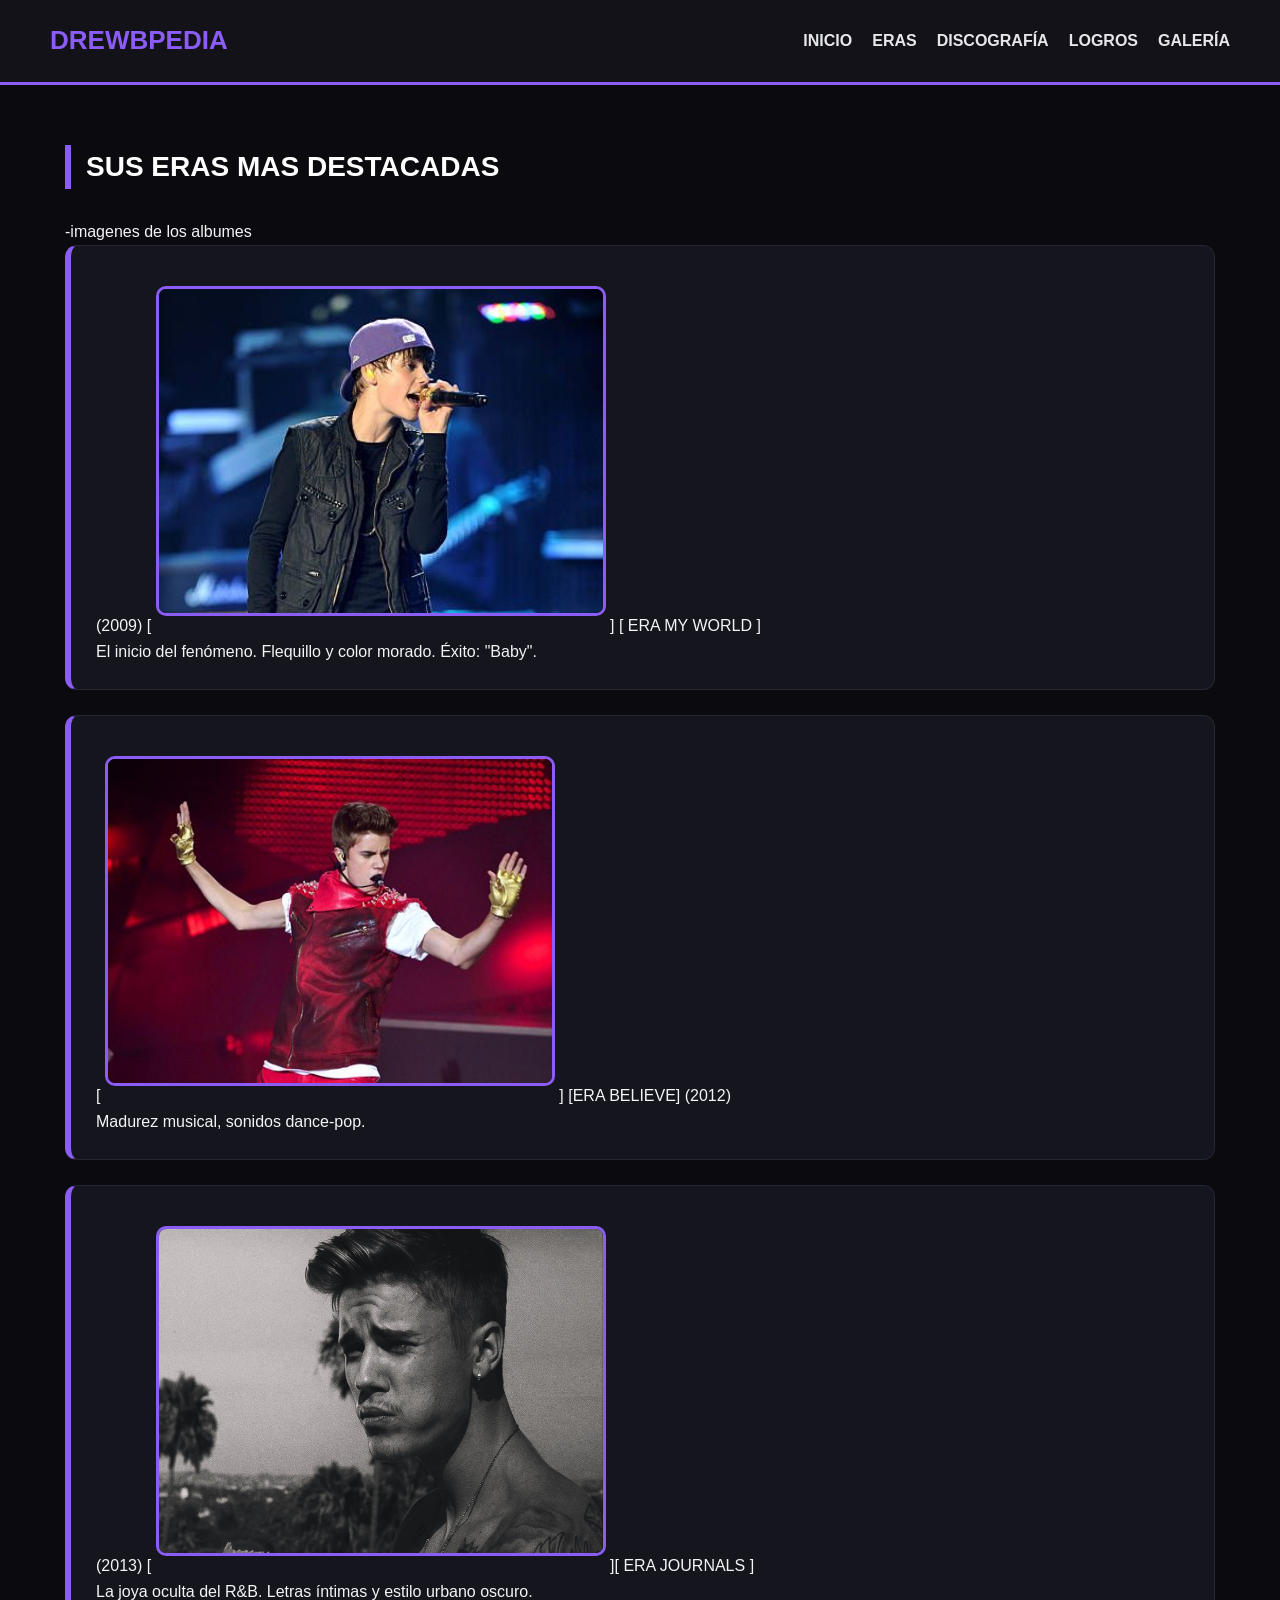
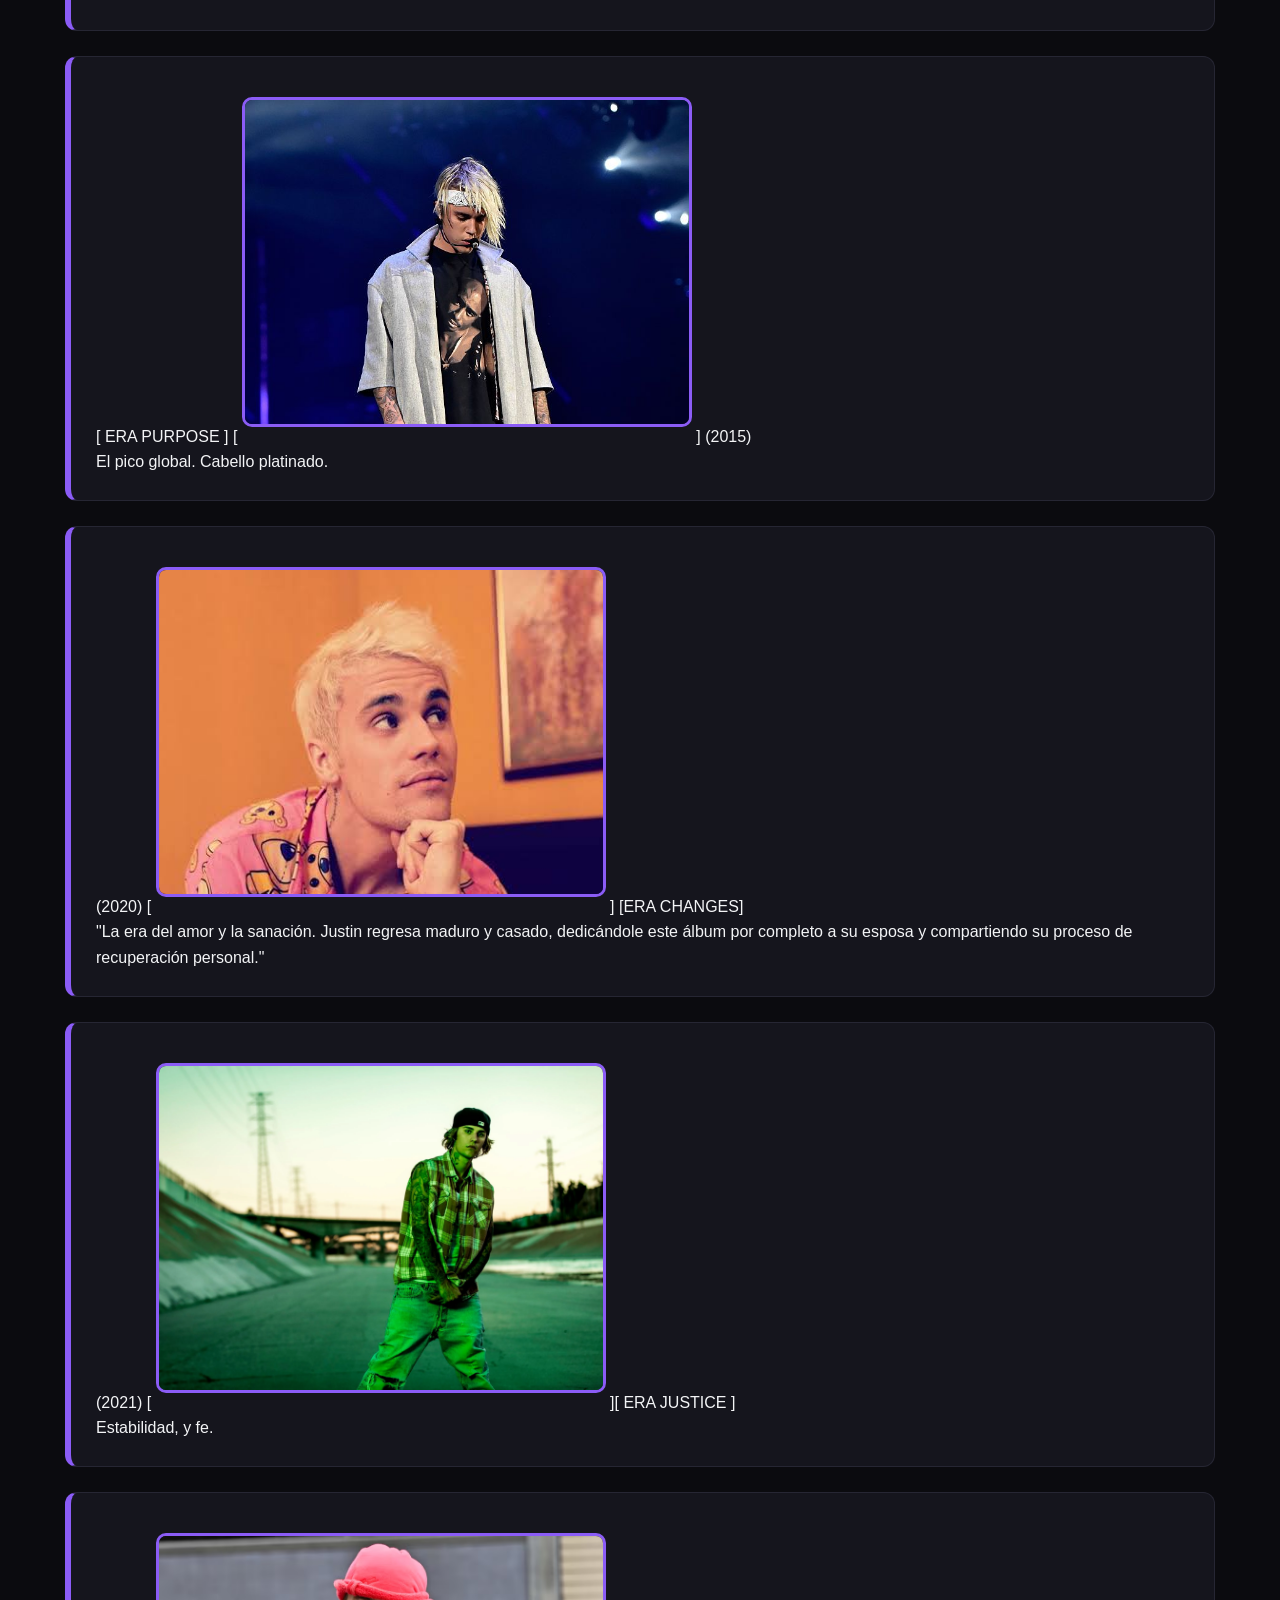
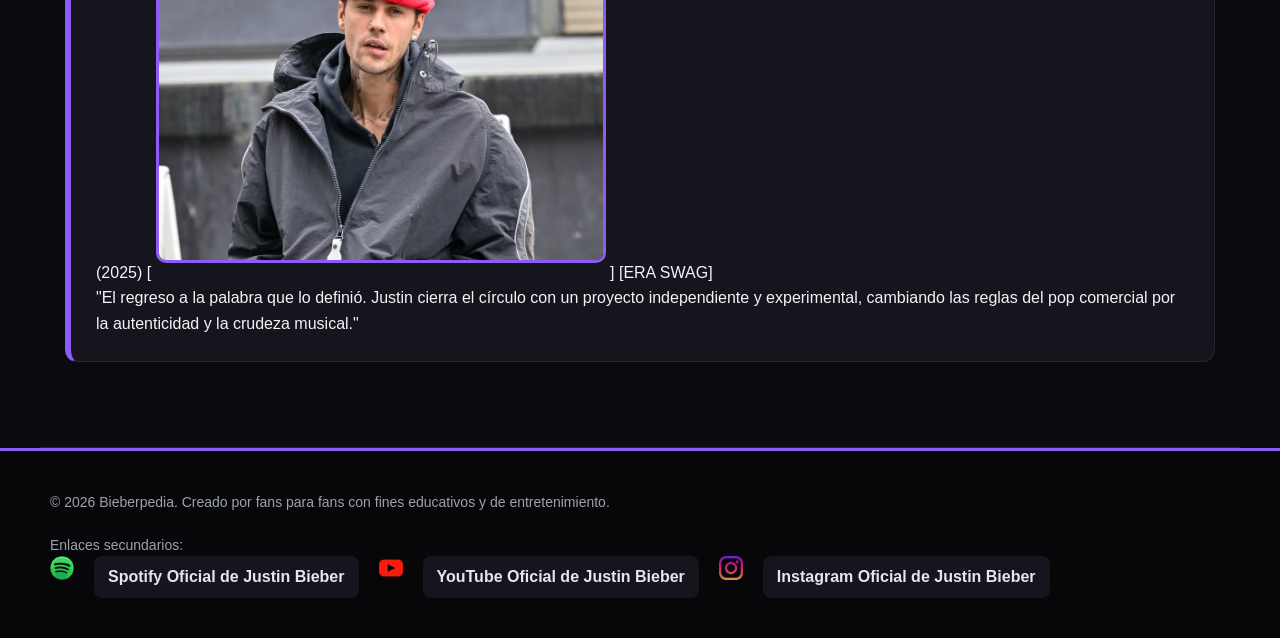
<file: eras.html>
<!DOCTYPE html>
<html lang="en">

<head>
  <meta charset="UTF-8">
  <meta name="viewport" content="width=device-width, initial-scale=1.0">
  <title>ERAS</title>
  <link rel="stylesheet" href="estilo.css">

</head>

<body>
      <header>
        <h1>DREWBPEDIA</h1>
        <nav>
            <ul>
                <li><a href="index.html">INICIO</a></li>
                <li><a href="eras.html">ERAS</a></li>
                <li><a href="discografia.html">DISCOGRAFÍA</a></li>
                <li><a href="logros.html">LOGROS</a></li>
                <li><a href="galeria.html">GALERÍA</a></li>
            </ul>
        </nav>
    </header>


  <!-- Agrupa el contenido principal de la página de Eras -->
<main>
    <!-- ================= SECCIÓN DE ERAS (LÍNEA DE TIEMPO) ================= -->
    <!-- Contenedor temático principal identificado con id="eras" para aplicarle estilos -->
    <section id="eras">
      <!-- Título principal de esta sección -->
      <h2>sus eras mas destacadas</h2>
      <!-- Subtítulo o aclaración breve en forma de párrafo -->
      <p>-imagenes de los albumes</p>

      <!-- Era My World -->
      <!-- Caja genérica (div) que agrupa el año, la foto y la descripción de esta etapa -->
      <div>
        <!-- Párrafo con el año, el título de la era y la imagen (src = ruta, alt = descripción) -->
        <p>(2009) [ <img src="./assets/img/my world eraaaaa.jpg" alt="myw"> ] [ ERA MY WORLD ]</p>
        <!-- Párrafo con el resumen histórico de esta etapa -->
        <p>El inicio del fenómeno. Flequillo y color morado. Éxito: "Baby".</p>
      </div>

      <!-- Era Believe -->
      <!-- Segundo bloque o tarjeta de la línea de tiempo -->
      <div>
        <p>[ <img src="./assets/img/believe era.jpg" alt="blv"> ] [ERA BELIEVE] (2012)</p>
        <p>Madurez musical, sonidos dance-pop.</p>
      </div>

      <!-- Era Journals -->
      <!-- Tercer bloque de la línea de tiempo -->
      <div>
        <p>(2013) [ <img src="./assets/img/bizzzleeeeeeeeeeee.webp" alt="BIZZLE"> ][ ERA JOURNALS ]</p>
        <p>La joya oculta del R&B. Letras íntimas y estilo urbano oscuro.</p>
      </div>

      <!-- Era Purpose -->
      <!-- Cuarto bloque de la línea de tiempo -->
      <div>
        <p>[ ERA PURPOSE ]  [ <img src="./assets/img/purpose era erasssss.jpg" alt="prp"> ] (2015)</p>
        <p>El pico global. Cabello platinado.</p>
      </div>

      <!-- Era Changes -->
      <!-- Quinto bloque de la línea de tiempo -->
      <div>
        <p>(2020) [ <img src="./assets/img/changes era.jpg" alt="changesera"> ] [ERA CHANGES]</p>
        <p>"La era del amor y la sanación. Justin regresa maduro y casado, dedicándole este álbum por completo a su
          esposa y compartiendo su proceso de recuperación personal."</p>
      </div>

      <!-- Era Justice -->
      <!-- Sexto bloque de la línea de tiempo -->
      <div>
        <p>(2021) [ <img src="./assets/img/justice era definit.webp" alt="jts"> ][ ERA JUSTICE ]</p>
        <p>Estabilidad, y fe.</p>
      </div>

      <!-- Era Swag -->
      <!-- Séptimo y último bloque de la línea de tiempo -->
      <div>
        <p>(2025) [ <img src="./assets/img/swag eraaa.avif" alt="swag"> ] [ERA SWAG]</p>
        <p>"El regreso a la palabra que lo definió. Justin cierra el círculo con un proyecto independiente y
          experimental, cambiando las reglas del pop comercial por la autenticidad y la crudeza musical."</p>
      </div>
    <!-- Cierra la sección de las eras -->
    </section>

<!-- Cierra el contenido principal -->
</main>


  <!-- Pie de página inferior del sitio web -->
    <footer>

        <!-- Primer bloque: agrupa el aviso legal o derechos de autor -->
        <div>
            <p>© 2026 Bieberpedia. Creado por fans para fans con fines educativos y de entretenimiento.</p>
        </div>

        <!-- Segundo bloque: agrupa el título y la lista de redes sociales -->
        <div>
            <p>Enlaces secundarios:</p>
            <!-- Lista desordenada que contiene los enlaces externos -->
            <ul>
                <!-- Icono de Spotify -->
                <img src="./assets/img/social.png" alt="spotify">
                <!-- Elemento de lista + enlace (a); target="_blank" abre la web en una pestaña nueva -->
                <li><a href="https://open.spotify.com/intl-es/artist/1uNFoZAHBGtllmzznpCI3s" target="_blank">Spotify
                        Oficial de Justin Bieber</a></li>
                
                <!-- Icono de YouTube -->
                <img src="./assets/img/youtube.png" alt="yt">
                <li><a href="https://www.youtube.com/channel/UCIwFjwMjI0y7PDBVEO9-bkQ" target="_blank">YouTube Oficial
                        de Justin Bieber</a></li>
                
                <!-- Icono de Instagram -->
                <img src="./assets/img/instagram.png" alt="instagram">
                <li><a href="https://www.instagram.com/lilbieber/" target="_blank">Instagram Oficial de Justin
                        Bieber</a></li>
            </ul>
        </div>

    <!-- Cierra el pie de página -->
    </footer>
<!-- Cierra el cuerpo visible de la web -->
</body>

<!-- Cierra todo el documento HTML -->
</html>
</file>
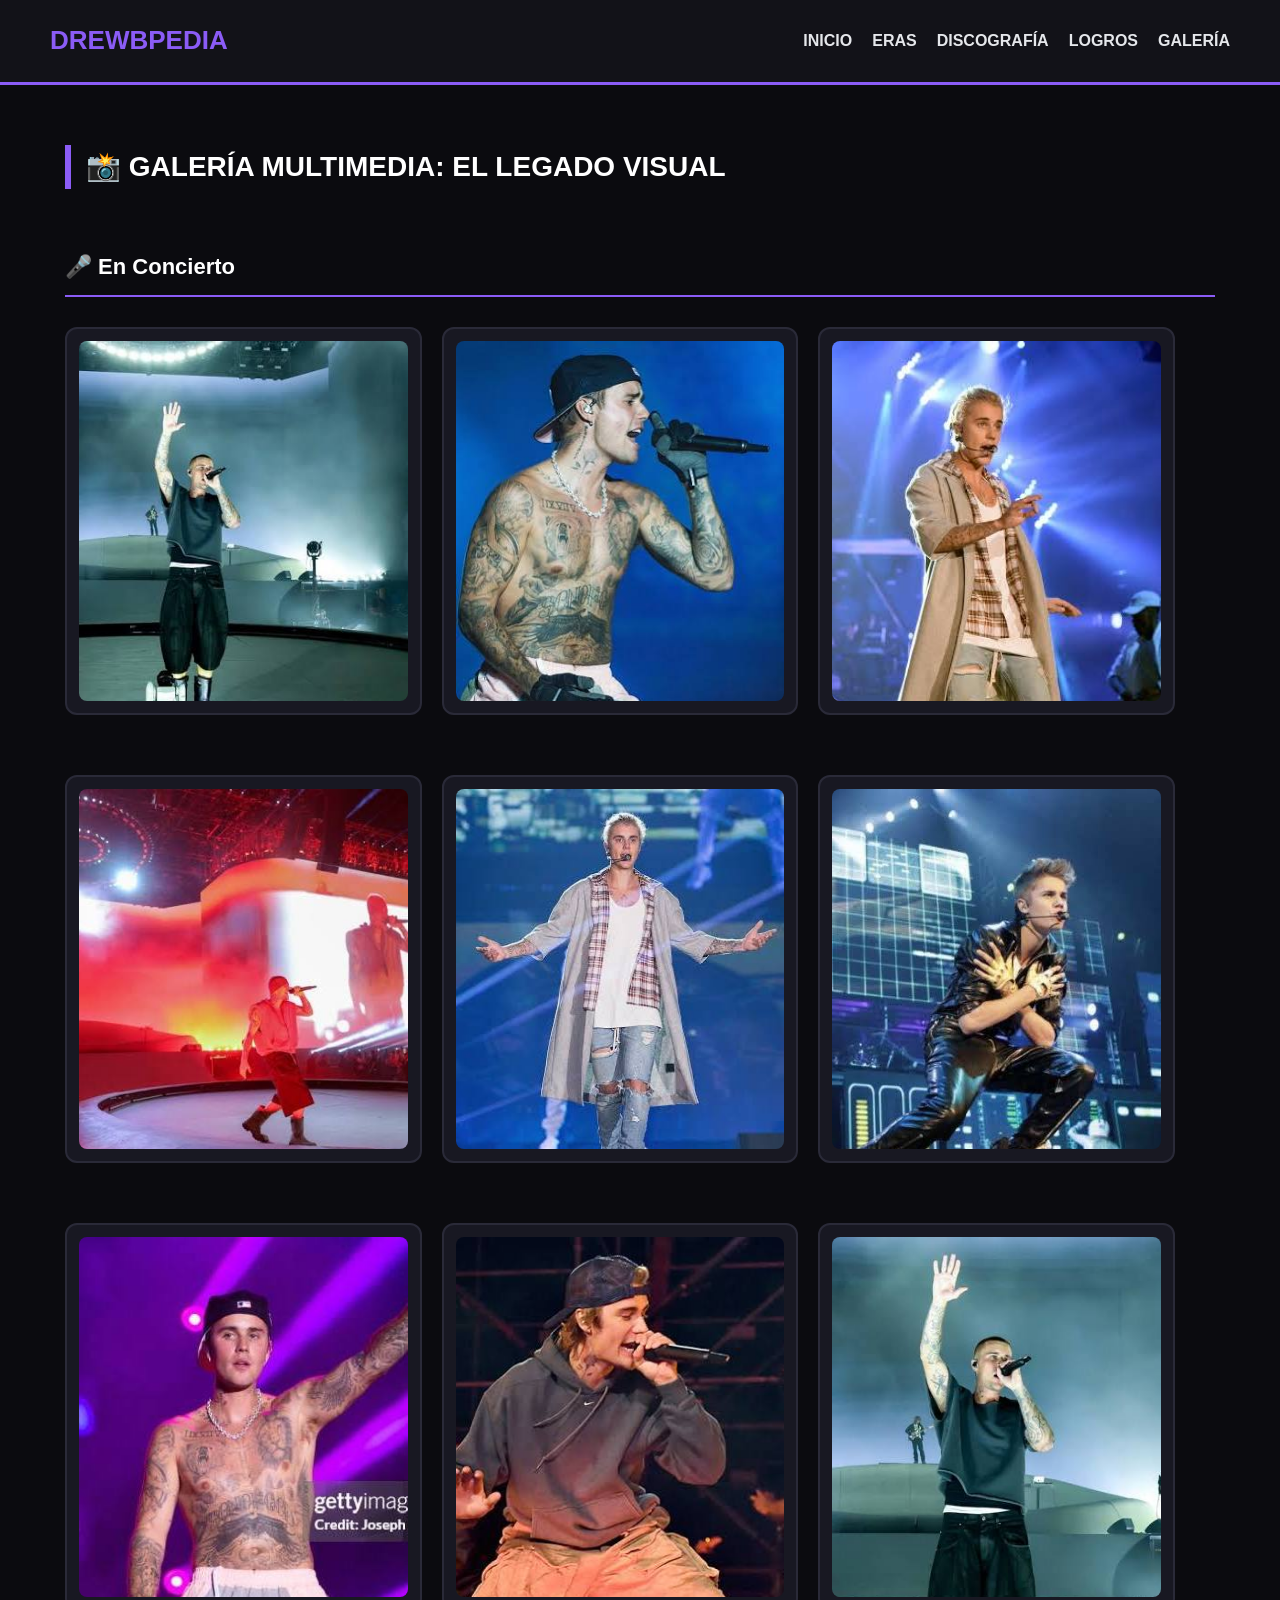
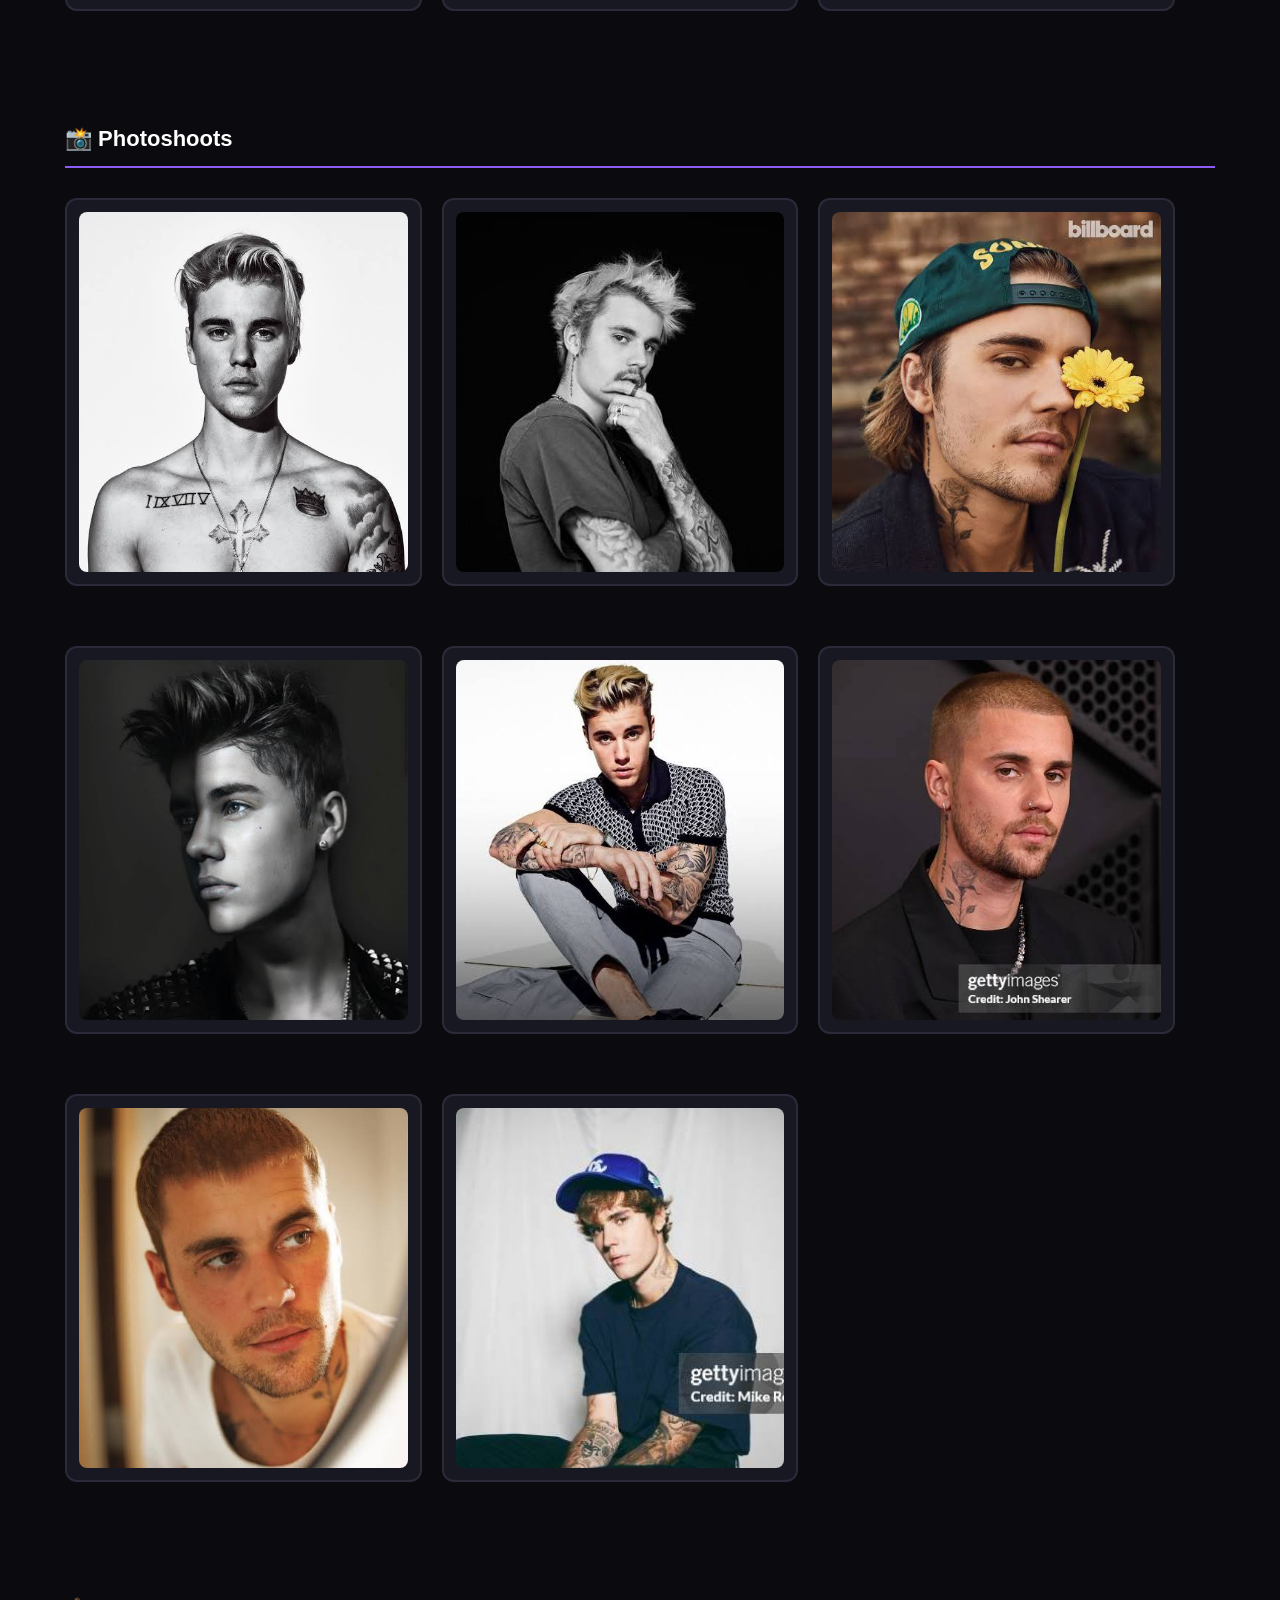
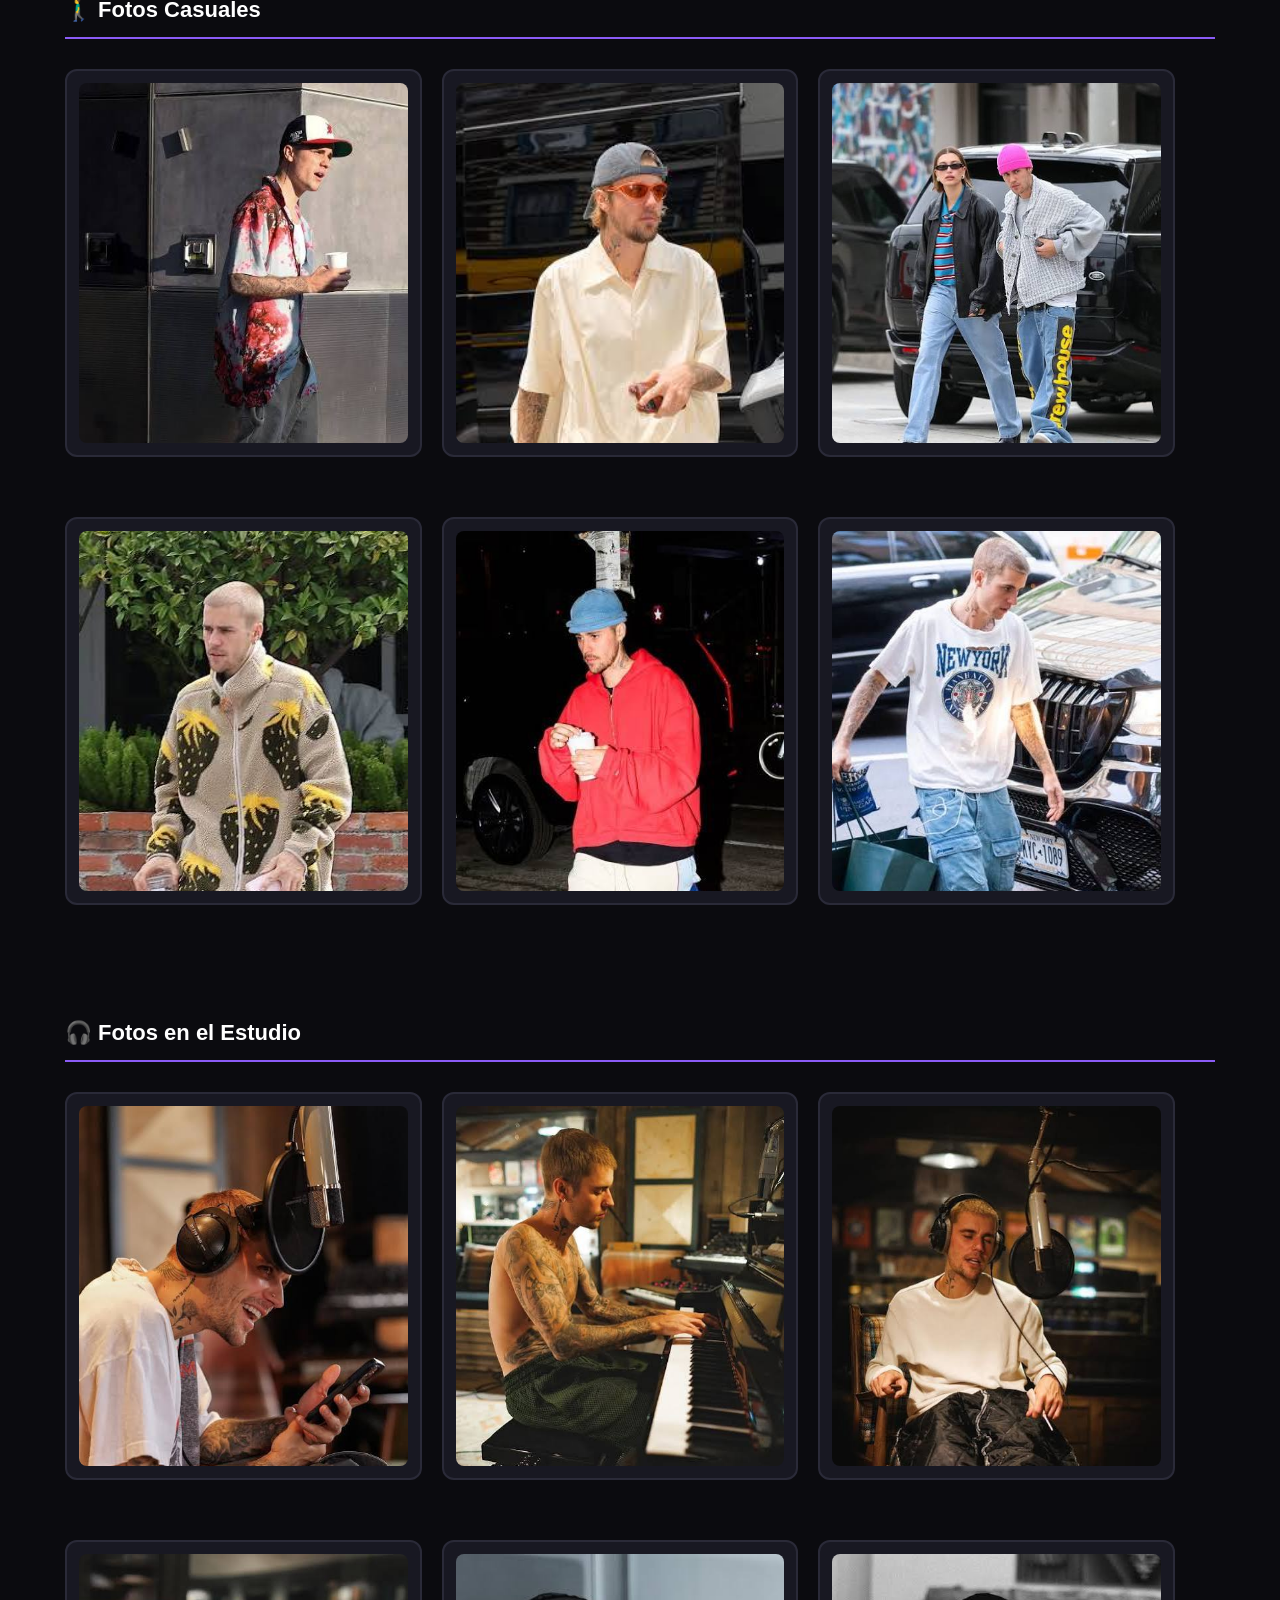
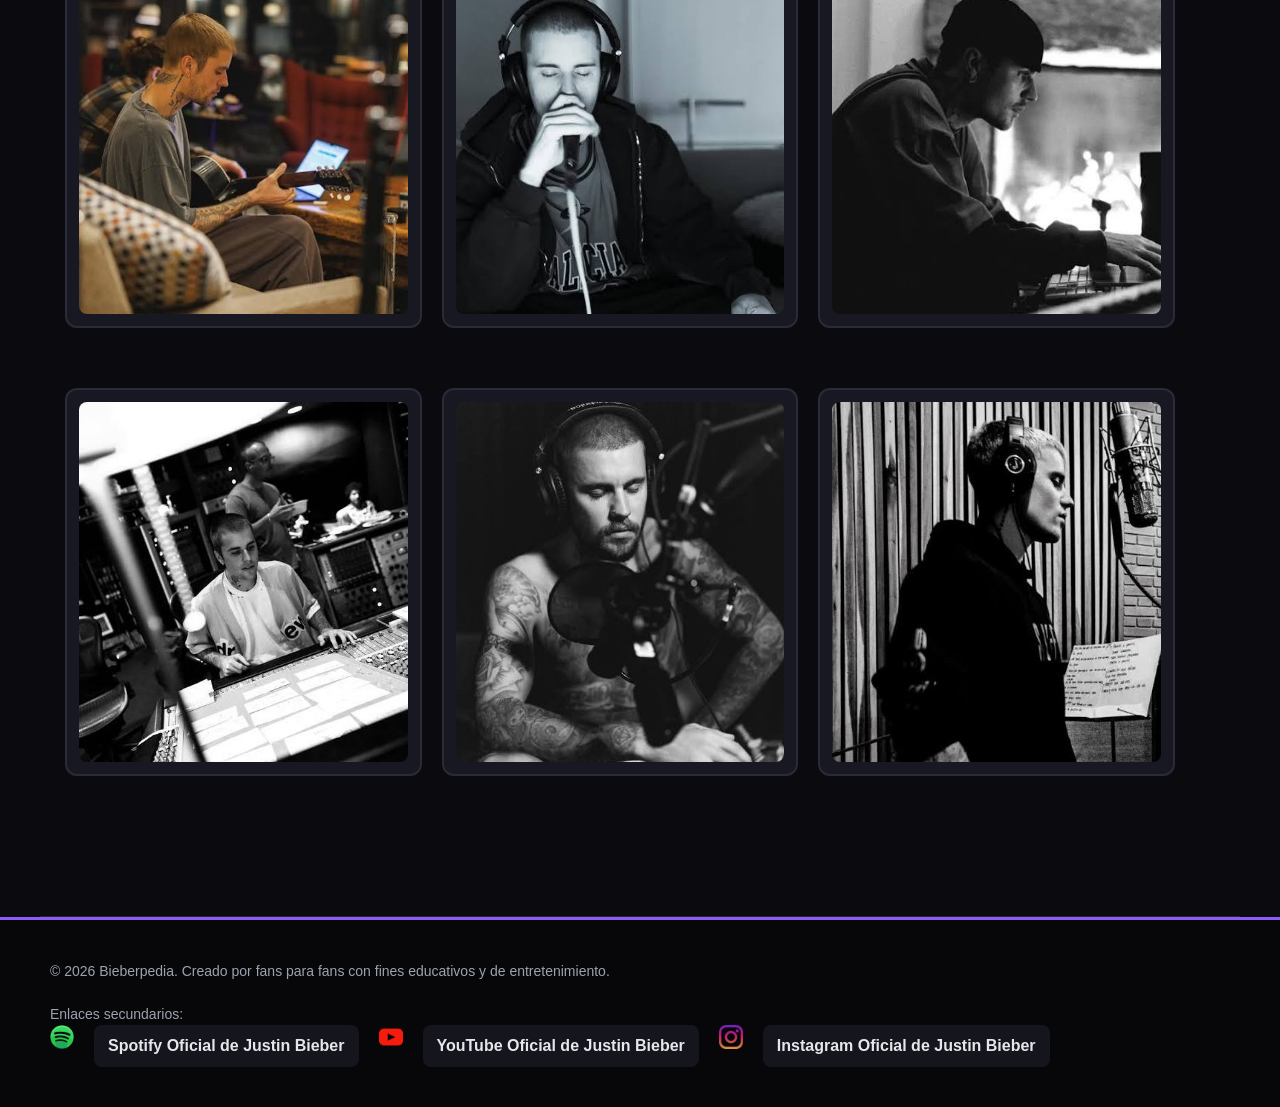
<file: galeria.html>
<!DOCTYPE html>
<html lang="en">

<head>
    <meta charset="UTF-8">
    <meta name="viewport" content="width=device-width, initial-scale=1.0">
    <title>Galeria</title>
   <link rel="stylesheet" href="estilo.css">

</head>

<body>

         <!-- Cabecera superior de la página -->
    <header>
        <!-- Título principal o logotipo del sitio -->
        <h1>DREWBPEDIA</h1>
        <!-- Contenedor semántico para el menú de navegación -->
        <nav>
            <!-- Lista desordenada (sin números) para agrupar los enlaces del menú -->
            <ul>
                <!-- Elemento de lista + enlace (a) que lleva hacia otra página HTML -->
                <li><a href="index.html">INICIO</a></li>
                <li><a href="eras.html">ERAS</a></li>
                <li><a href="discografia.html">DISCOGRAFÍA</a></li>
                <li><a href="logros.html">LOGROS</a></li>
                <li><a href="galeria.html">GALERÍA</a></li>
            </ul>
        </nav>
    </header>
   <!-- <main> (Etiqueta Semántica): Define el contenido principal y único de esta página -->
<main>
        <!-- ================= SECCIÓN: GALERÍA MULTIMEDIA ================= -->
        <!-- <section> (Etiqueta Semántica): Agrupa un bloque temático completo. El id="galeria" sirve como identificador único para conectarlo con el CSS -->
        <section id="galeria">
            <!-- <h2> (Semántica de Jerarquía): Título principal de esta sección (segundo en importancia después del <h1> del header) -->
            <h2>📸 GALERÍA MULTIMEDIA: El Legado Visual</h2>

            <!-- 1. CATEGORÍA: EN CONCIERTO -->
            <!-- <div> (No Semántica): Caja genérica sin significado propio; la usamos únicamente como "Contenedor Padre" para aplicar display: flex en CSS -->
            <div>
                <!-- <h3> (Semántica de Jerarquía): Subtítulo que define el tema de este grupo de fotos -->
                <h3>🎤 En Concierto</h3>
                
                <!-- <div> hijo (No Semántica): Caja individual que envuelve cada foto para darle un ancho fijo (width) dentro de Flexbox -->
                <div>
                    <!-- <img> (Contenido Multimedia): Inserta la imagen; src indica la ruta local y alt da accesibilidad (texto alternativo) -->
                    <img src="./assets/img/GALERIA VIVO.jpg" alt="Justin Bieber en concierto 1">
                </div>
                <div>
                    <img src="./assets/img/GALERIA VIVO 2.jpg" alt="Justin Bieber en concierto 2">
                </div>
                <div>
                    <img src="./assets/img/GALERIA VIVO 3.jpg" alt="Justin Bieber en concierto 3">
                </div>
                <div>
                    <img src="./assets/img/GALERIA VIVO 4.jpg" alt="Justin Bieber en concierto 4">
                </div>
                <div>
                    <img src="./assets/img/GALERIA VIVO 5.jpg" alt="Justin Bieber en concierto 5">
                </div>
                <div>
                    <img src="./assets/img/GALERIA VIVO 6.jpg" alt="Justin Bieber en concierto 6">
                </div>
                <div>
                    <img src="./assets/img/GALERIA VIVO 7.jpg" alt="Justin Bieber en concierto 7">
                </div>
                <div>
                    <img src="./assets/img/GALERIA VIVO 8.jpg" alt="Justin Bieber en concierto 8">
                </div>
                <div>
                    <img src="./assets/img/GALERIA VIVO 9.jpg" alt="Justin Bieber en concierto 9">
                </div>
            </div>

            <!-- 2. CATEGORÍA: PHOTOSHOOTS -->
            <!-- Segundo contenedor padre <div> para separar visualmente las sesiones editoriales -->
            <div>
                <h3>📸 Photoshoots</h3>
                <div>
                    <img src="./assets/img/GALERIA P1.jpg" alt="Sesión de fotos revista GQ">
                </div>
                <div>
                    <img src="./assets/img/GALERIA P2.jpg" alt="Sesión de fotos revista Billboard">
                </div>
                <div>
                    <img src="./assets/img/GALERIA P3.jpg" alt="Sesión de fotos en blanco y negro">
                </div>
                <div>
                    <img src="./assets/img/GALERIA P5.jpg" alt="Sesión promocional de álbum">
                </div>
                <div>
                    <img src="./assets/img/GALERIA P6.jpg" alt="Sesión promocional de álbum">
                </div>
                <div>
                    <img src="./assets/img/GALERIA P8.jpg" alt="Sesión promocional de álbum">
                </div>
                <div>
                    <img src="./assets/img/GALERIA P9.jpg" alt="Sesión promocional de álbum">
                </div>
                <div>
                    <img src="./assets/img/GALERIA P10.jpg" alt="Sesión promocional de álbum">
                </div>
            </div>

            <!-- 3. CATEGORÍA: FOTOS CASUALES -->
            <!-- Tercer contenedor padre <div> -->
            <div>
                <h3>🚶‍♂️ Fotos Casuales</h3>
                <div>
                    <img src="./assets/img/galeria casuaL 1.jpg" alt="Justin Bieber caminando por la ciudad">
                </div>
                <div>
                    <img src="./assets/img/GALERIA CASUAL 2.jpg" alt="Justin Bieber caminando por la ciudad">
                </div> <!-- Cierre corregido para que las siguientes fotos queden como hermanas y no hijas -->
                <div>
                    <img src="./assets/img/GALERIA CASUAL 3.jpg" alt="Justin Bieber caminando por la ciudad">
                </div>
                <div>
                    <img src="./assets/img/GALERIA CASUAL 4.jpg" alt="Justin Bieber caminando por la ciudad">
                </div>
                <div>
                    <img src="./assets/img/GALERIA CASUAL 5.jpg" alt="Justin Bieber caminando por la ciudad">
                </div>
                <div>
                    <img src="./assets/img/GALERIA CASUAL 6.jpg" alt="Justin Bieber caminando por la ciudad">
                </div>
            </div> <!-- Cierre corregido de la categoría Fotos Casuales -->

            <!-- 4. CATEGORÍA: FOTOS EN EL ESTUDIO -->
            <!-- Cuarto contenedor padre <div> -->
            <div>
                <h3>🎧 Fotos en el Estudio</h3>
                <div>
                    <img src="./assets/img/GALERIA ESTUDIO 1.jpg" alt="Justin Bieber grabando voces con auriculares">
                </div>
                <div>
                    <img src="./assets/img/GALERIA ESTUDIO 2.jpg" alt="Justin Bieber grabando voces con auriculares">
                </div>
                <div>
                    <img src="./assets/img/GALERIA ESTUDIO 3.jpg" alt="Justin Bieber grabando voces con auriculares">
                </div>
                <div>
                    <img src="./assets/img/GALERIA ESTUDIO 4.jpg" alt="Justin Bieber grabando voces con auriculares">
                </div>
                <div>
                    <img src="./assets/img/GALERIA ESTUDIO 5.jpg" alt="Justin Bieber grabando voces con auriculares">
                </div>
                <div>
                    <img src="./assets/img/GALERIA ESTUDIO 6.jpg" alt="Justin Bieber grabando voces con auriculares">
                </div>
                <div>
                    <img src="./assets/img/GALERIA ESTUDIO 7.jpg" alt="Justin Bieber grabando voces con auriculares">
                </div>
                <div>
                    <img src="./assets/img/GALERIA ESTUDIO 8.jpg" alt="Justin Bieber grabando voces con auriculares">
                </div>
                <div>
                    <img src="./assets/img/GALERIA ESTUDIO 9.jpg" alt="Justin Bieber grabando voces con auriculares">
                </div>
            </div>

        </section>
<!-- Cierre de <main> -->
</main>


    </main>
    <!-- Pie de página inferior del sitio web -->
    <footer>

        <!-- Primer bloque: agrupa el aviso legal o derechos de autor -->
        <div>
            <p>© 2026 Bieberpedia. Creado por fans para fans con fines educativos y de entretenimiento.</p>
        </div>

        <!-- Segundo bloque: agrupa el título y la lista de redes sociales -->
        <div>
            <p>Enlaces secundarios:</p>
            <!-- Lista desordenada que contiene los enlaces externos -->
            <ul>
                <!-- Icono de Spotify -->
                <img src="./assets/img/social.png" alt="spotify">
                <!-- Elemento de lista + enlace (a); target="_blank" abre la web en una pestaña nueva -->
                <li><a href="https://open.spotify.com/intl-es/artist/1uNFoZAHBGtllmzznpCI3s" target="_blank">Spotify
                        Oficial de Justin Bieber</a></li>
                
                <!-- Icono de YouTube -->
                <img src="./assets/img/youtube.png" alt="yt">
                <li><a href="https://www.youtube.com/channel/UCIwFjwMjI0y7PDBVEO9-bkQ" target="_blank">YouTube Oficial
                        de Justin Bieber</a></li>
                
                <!-- Icono de Instagram -->
                <img src="./assets/img/instagram.png" alt="instagram">
                <li><a href="https://www.instagram.com/lilbieber/" target="_blank">Instagram Oficial de Justin
                        Bieber</a></li>
            </ul>
        </div>

    <!-- Cierra el pie de página -->
    </footer>
<!-- Cierra el cuerpo visible de la web -->
</body>

<!-- Cierra todo el documento HTML -->
</html>
</file>
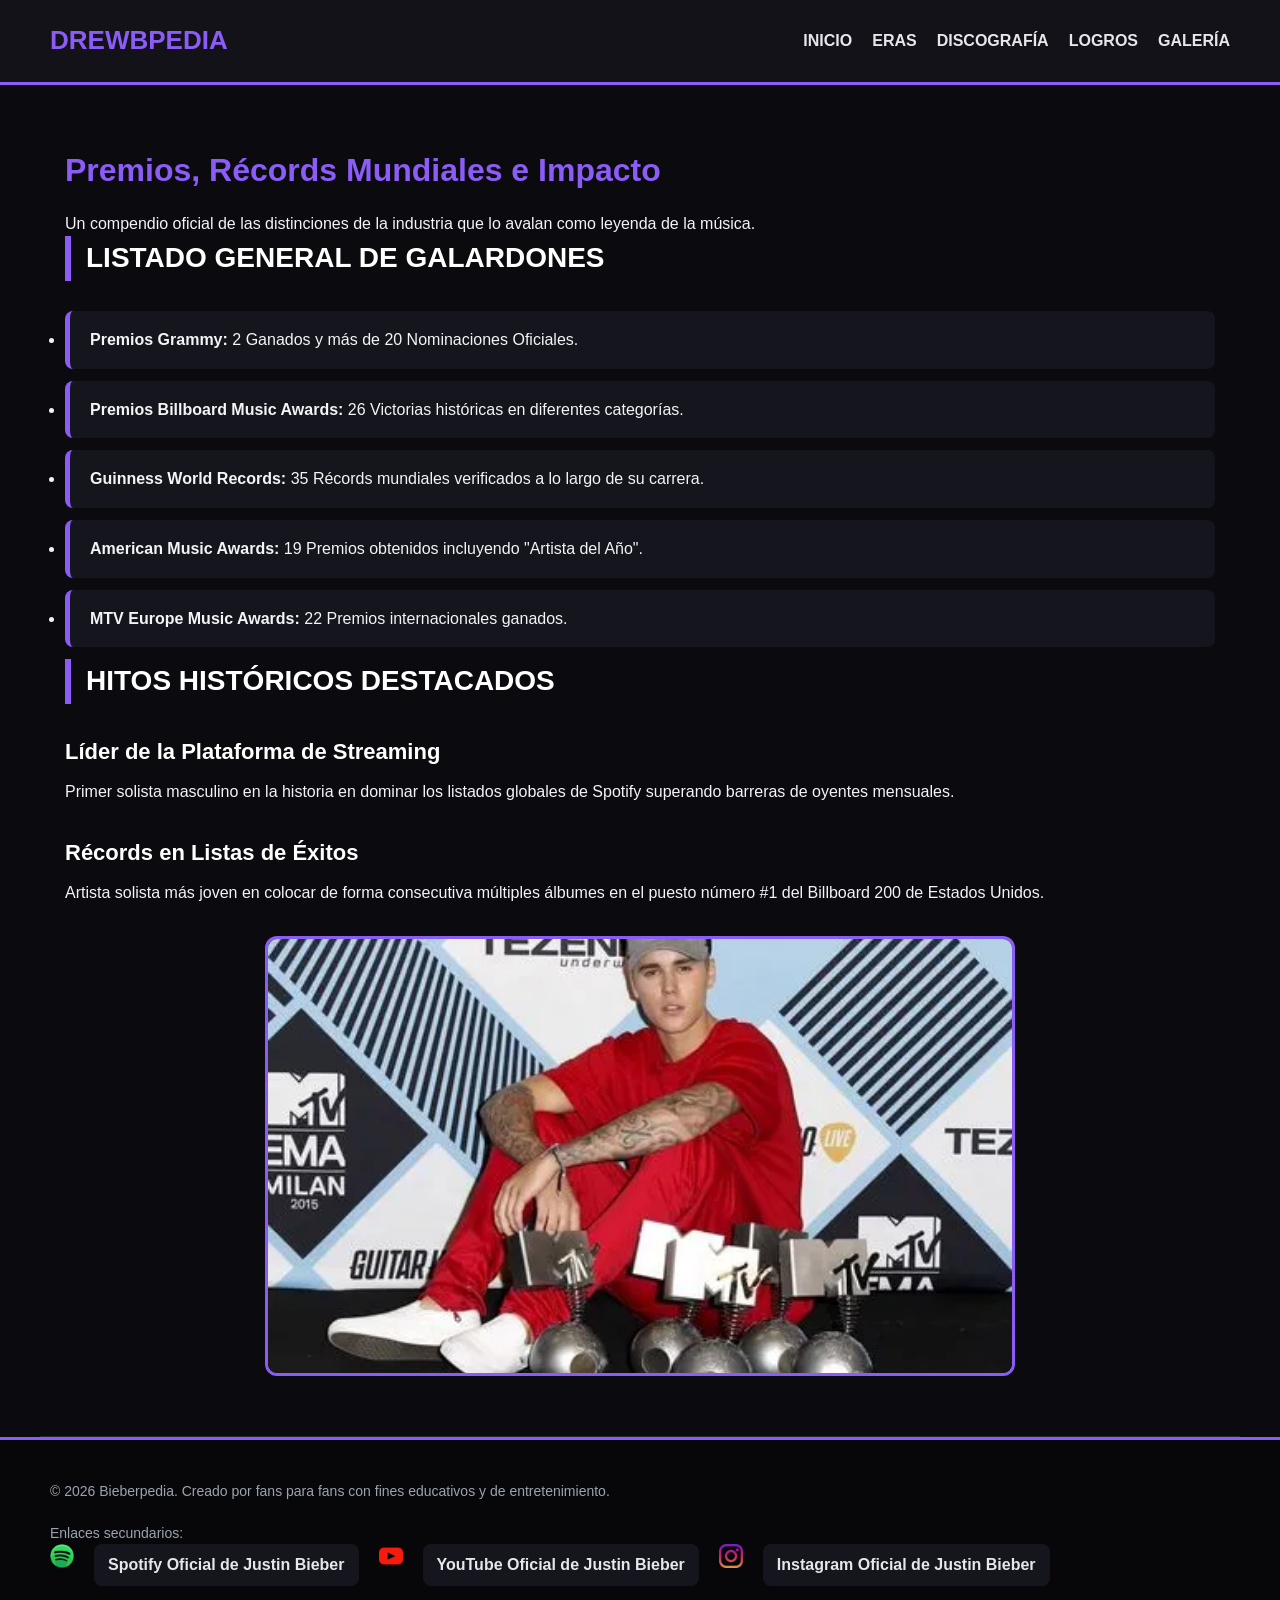
<file: logros.html>
<!DOCTYPE html>
<html lang="en">

<head>
    <meta charset="UTF-8">
    <meta name="viewport" content="width=device-width, initial-scale=1.0">
    <title>logros</title>
      <link rel="stylesheet" href="estilo.css">

</head>

<body>


       <header>
        <h1>DREWBPEDIA</h1>
        <nav>
            <ul>
                <li><a href="index.html">INICIO</a></li>
                <li><a href="eras.html">ERAS</a></li>
                <li><a href="discografia.html">DISCOGRAFÍA</a></li>
                <li><a href="logros.html">LOGROS</a></li>
                <li><a href="galeria.html">GALERÍA</a></li>
            </ul>
        </nav>
    </header>




  <!-- Comentario de organización interna (no se ve en el navegador) -->
<!-- VITRINA DE PREMIOS -->

<!-- <main> (Etiqueta Semántica): Define el contenido principal y único de esta página (no debe repetirse en el mismo archivo) -->
<main>
    <!-- <section> (Etiqueta Semántica): Agrupa todo este bloque temático sobre logros y premios -->
    <section>
        <!-- <h1> (Semántica de Jerarquía): Título principal de toda esta página (nivel 1, el más importante) -->
        <h1>Premios, Récords Mundiales e Impacto</h1>
        
        <!-- <p> (Semántica de Texto): Párrafo introductorio que resume de qué trata la sección -->
        <p>Un compendio oficial de las distinciones de la industria que lo avalan como leyenda de la música.</p>

        <!-- <h2> (Semántica de Jerarquía): Subtítulo de nivel 2 que abre el primer gran bloque de información -->
        <h2>Listado General de Galardones</h2>
        
        <!-- <ul> (Unordered List / Lista Desordenada): Agrupa elementos relacionados donde el orden numérico no altera el significado -->
        <ul>
            <!-- <li> (List Item): Cada ítem individual de la lista -->
            <!-- <strong> (Semántica de Énfasis): Marca importancia fuerte en el texto (el navegador lo muestra en negrita) -->
            <li><strong>Premios Grammy:</strong> 2 Ganados y más de 20 Nominaciones Oficiales.</li>
            <li><strong>Premios Billboard Music Awards:</strong> 26 Victorias históricas en diferentes categorías.</li>
            <li><strong>Guinness World Records:</strong> 35 Récords mundiales verificados a lo largo de su carrera.</li>
            <li><strong>American Music Awards:</strong> 19 Premios obtenidos incluyendo "Artista del Año".</li>
            <li><strong>MTV Europe Music Awards:</strong> 22 Premios internacionales ganados.</li>
        </ul>

        <!-- <h2> (Semántica de Jerarquía): Segundo subtítulo de nivel 2 al mismo nivel jerárquico que el anterior -->
        <h2>Hitos Históricos Destacados</h2>

        <!-- <h3> (Semántica de Jerarquía): Subtítulo de nivel 3 (va adentro del bloque del h2 anterior) -->
        <h3>Líder de la Plataforma de Streaming</h3>
        <!-- <p>: Párrafo que desarrolla la información del subtítulo h3 -->
        <p>Primer solista masculino en la historia en dominar los listados globales de Spotify superando barreras de oyentes mensuales.</p>

        <!-- <h3>: Otro subtítulo de nivel 3 para el segundo hito -->
        <h3>Récords en Listas de Éxitos</h3>
        <p>Artista solista más joven en colocar de forma consecutiva múltiples álbumes en el puesto número #1 del Billboard 200 de Estados Unidos.</p>

        <!-- <img> (Contenido Multimedia): Inserta la fotografía de cierre; src indica la ruta local y alt aporta accesibilidad -->
        <img src="./assets/img/premios justin bieber.webp" alt="premios">

    <!-- Cierre del bloque temático -->
    </section>
<!-- Cierre del contenido principal -->
</main>


   <!-- Pie de página inferior del sitio web -->
    <footer>

        <!-- Primer bloque: agrupa el aviso legal o derechos de autor -->
        <div>
            <p>© 2026 Bieberpedia. Creado por fans para fans con fines educativos y de entretenimiento.</p>
        </div>

        <!-- Segundo bloque: agrupa el título y la lista de redes sociales -->
        <div>
            <p>Enlaces secundarios:</p>
            <!-- Lista desordenada que contiene los enlaces externos -->
            <ul>
                <!-- Icono de Spotify -->
                <img src="./assets/img/social.png" alt="spotify">
                <!-- Elemento de lista + enlace (a); target="_blank" abre la web en una pestaña nueva -->
                <li><a href="https://open.spotify.com/intl-es/artist/1uNFoZAHBGtllmzznpCI3s" target="_blank">Spotify
                        Oficial de Justin Bieber</a></li>
                
                <!-- Icono de YouTube -->
                <img src="./assets/img/youtube.png" alt="yt">
                <li><a href="https://www.youtube.com/channel/UCIwFjwMjI0y7PDBVEO9-bkQ" target="_blank">YouTube Oficial
                        de Justin Bieber</a></li>
                
                <!-- Icono de Instagram -->
                <img src="./assets/img/instagram.png" alt="instagram">
                <li><a href="https://www.instagram.com/lilbieber/" target="_blank">Instagram Oficial de Justin
                        Bieber</a></li>
            </ul>
        </div>

    <!-- Cierra el pie de página -->
    </footer>
<!-- Cierra el cuerpo visible de la web -->
</body>

<!-- Cierra todo el documento HTML -->
</html>
</file>
<file: estilo.css>
/* DREWBPEDIA - CSS simplificado y comentado */

/* 1. ESTILOS GENERALES */
* {
    margin: 0;                 /* Quita márgenes */
    padding: 0;                /* Quita espacios internos */
    box-sizing: border-box;    /* Incluye bordes y espacios en el tamaño */
    scroll-behavior: smooth;   /* Desplazamiento suave */
}
body {
    font-family: Arial, sans-serif; /* Tipo de letra */
    background: #0b0b0f;             /* Fondo oscuro */
    color: #f3f4f6;                  /* Color del texto */
    line-height: 1.6;                /* Separación entre líneas */
}
section {
    max-width: 1200px;               /* Ancho máximo */
    margin: auto;                    /* Centra la sección */
    padding: 60px 25px;              /* Espacio interior */
    border-bottom: 1px solid #262633;/* Línea inferior */
}
h2 {
    color: white;                    /* Título blanco */
    font-size: 28px;                 /* Tamaño del título */
    text-transform: uppercase;       /* Texto en mayúsculas */
    border-left: 6px solid #8b5cf6;  /* Línea violeta */
    padding-left: 15px;              /* Espacio entre línea y texto */
    margin-bottom: 30px;             /* Espacio debajo */
}

/* 2. CABECERA Y MENÚ */
header, footer {
    display: flex;                   /* Organiza elementos en fila */
    justify-content: space-between;  /* Separa los elementos */
    align-items: center;             /* Centra verticalmente */
    flex-wrap: wrap;                 /* Permite pasar a otra fila */
    gap: 20px;                       /* Espacio entre elementos */
}
header {
    position: sticky;                /* Mantiene el menú visible */
    top: 0;                          /* Lo pega arriba */
    z-index: 100;                    /* Lo muestra por encima */
    background: #121218;             /* Fondo del menú */
    padding: 20px 50px;              /* Espacio interior */
    border-bottom: 3px solid #8b5cf6;/* Borde violeta */
}
header h1 {
    color: #8b5cf6;                  /* Nombre violeta */
    font-size: 26px;                 /* Tamaño del nombre */
}
header ul, footer ul {
    display: flex;                   /* Enlaces en fila */
    gap: 20px;                       /* Separación entre enlaces */
    list-style: none;                /* Quita los puntos */
}
header a, footer a {
    color: #e5e7eb;                  /* Color de los enlaces */
    text-decoration: none;           /* Quita subrayado */
    font-weight: bold;               /* Texto en negrita */
    transition: 0.3s;                /* Suaviza los cambios */
}
header a:hover, footer a:hover {
    color: #8b5cf6;                  /* Enlace violeta al pasar el mouse */
}

/* 3. PORTADA */
#inicio {
    max-width: 100%;                 /* Ocupa todo el ancho */
    text-align: center;              /* Centra el contenido */
    background: #111116;             /* Fondo de portada */
    padding: 70px 20px;              /* Espacio interior */
}
#inicio img {
    width: 100%;                     /* Imagen adaptable */
    max-width: 900px;                /* Ancho máximo */
    height: 460px;                   /* Altura */
    object-fit: cover;               /* Recorta para llenar el espacio */
    object-position: top;             /* Prioriza la parte superior */
    border: 3px solid #8b5cf6;       /* Borde violeta */
    border-radius: 14px;             /* Esquinas redondeadas */
    margin-bottom: 25px;             /* Espacio debajo */
}
#inicio h1 {
    max-width: 800px;                /* Limita el ancho */
    margin: auto;                    /* Centra el título */
    font-size: 36px;                 /* Tamaño del título */
}

/* 4. BIOGRAFÍA Y FICHA */
#ficha {
    display: flex;                   /* Columnas en fila */
    align-items: flex-start;         /* Alinea desde arriba */
    gap: 35px;                       /* Espacio entre columnas */
}
#ficha div, #logros div {
    flex: 1;                         /* Comparte el espacio */
    background: #15151d;             /* Fondo de las tarjetas */
    border: 1px solid #262633;       /* Borde fino */
    border-radius: 12px;             /* Esquinas redondeadas */
    padding: 30px;                   /* Espacio interior */
    margin-bottom: 25px;             /* Espacio debajo */
}
#ficha p {
    color: #d1d5db;                  /* Color de párrafos */
    margin-bottom: 18px;             /* Separa párrafos */
}
#ficha img {
    width: 100%;                     /* Ocupa el ancho disponible */
    height: 320px;                   /* Altura */
    object-fit: cover;               /* Recorta la imagen */
    object-position: top;             /* Prioriza la parte superior */
    border-radius: 10px;             /* Esquinas redondeadas */
}
#ficha button, #ficha summary {
    display: inline-block;           /* Permite aplicar espacios */
    background: #8b5cf6;             /* Fondo violeta */
    color: white;                    /* Texto blanco */
    border: 0;                       /* Sin borde */
    padding: 14px 24px;              /* Espacio interior */
    border-radius: 8px;              /* Esquinas redondeadas */
    cursor: pointer;                 /* Cursor de mano */
    transition: 0.3s;                /* Suaviza el efecto */
}
#ficha button:hover, #ficha summary:hover {
    background: #7c3aed;             /* Violeta más oscuro */
    transform: translateY(-3px);     /* Sube el botón */
}
#ficha h3, #logros h3 {
    color: #8b5cf6;                  /* Subtítulos violetas */
    margin-bottom: 15px;             /* Espacio debajo */
}
#ficha ul, #logros ul {
    list-style: none;                /* Quita los puntos */
}
#ficha li {
    padding: 10px 0;                 /* Espacio arriba y abajo */
    border-bottom: 1px solid #262633;/* Línea divisoria */
}

/* 5. ERAS MUSICALES */
#eras article, #eras div {
    background: #15151d;             /* Fondo de la tarjeta */
    border: 1px solid #262633;       /* Borde */
    border-left: 6px solid #8b5cf6;  /* Línea violeta lateral */
    border-radius: 12px;             /* Esquinas redondeadas */
    padding: 25px;                   /* Espacio interior */
    margin-bottom: 25px;             /* Separa las tarjetas */
    transition: 0.3s;                /* Suaviza los cambios */
}
#eras article:hover, #eras div:hover {
    transform: translateX(6px);     /* Mueve la tarjeta a la derecha */
    border-color: #8b5cf6;           /* Borde violeta */
}
#eras img {
    width: 100%;                     /* Imagen adaptable */
    max-width: 450px;                /* Ancho máximo */
    height: 330px;                   /* Altura */
    object-fit: cover;               /* Recorta para llenar */
    object-position: top;             /* Prioriza la parte superior */
    border-radius: 10px;             /* Esquinas redondeadas */
}

/* 6. DISCOGRAFÍA */
#discografia ul {
    display: flex;                   /* Álbumes en fila */
    flex-wrap: wrap;                 /* Permite varias filas */
    gap: 22px;                       /* Espacio entre álbumes */
    list-style: none;                /* Quita los puntos */
}
#discografia li {
    width: 23%;                      /* Ancho de cada álbum */
    height: 260px;                   /* Altura */
    overflow: hidden;                /* Oculta lo que sobresale */
    border: 2px solid #262633;       /* Borde */
    border-radius: 12px;             /* Esquinas redondeadas */
    transition: 0.3s;                /* Suaviza el efecto */
}
#discografia li:hover {
    transform: scale(1.05);          /* Agranda la tarjeta */
    border-color: #8b5cf6;           /* Borde violeta */
}
#discografia img {
    width: 100%;                     /* Ocupa todo el ancho */
    height: 100%;                    /* Ocupa toda la altura */
    object-fit: cover;               /* Recorta la imagen */
}

/* 7. LOGROS */
#logros img {
    display: block;                  /* Permite centrar la imagen */
    width: 100%;                     /* Se adapta al contenedor */
    max-width: 700px;                /* Ancho máximo */
    height: 420px;                   /* Altura */
    object-fit: cover;               /* Recorta para llenar */
    object-position: top;             /* Prioriza la parte superior */
    margin: 20px auto 0;             /* Centra y separa arriba */
    border: 3px solid #8b5cf6;       /* Borde violeta */
    border-radius: 12px;             /* Esquinas redondeadas */
}

/* 8. GALERÍA */
#galeria div {
    display: flex;                   /* Fotos en fila */
    flex-wrap: wrap;                 /* Permite varias filas */
    gap: 20px;                       /* Espacio entre fotos */
    margin-bottom: 40px;             /* Separa categorías */
}
#galeria h3 {
    width: 100%;                     /* Ocupa toda la fila */
    color: white;                    /* Texto blanco */
    border-bottom: 2px solid #8b5cf6;/* Línea violeta */
    padding-bottom: 10px;             /* Espacio debajo */
}
#galeria p, #galeria div div {
    width: 31%;                      /* Aproximadamente tres tarjetas por fila */
    padding: 12px;                   /* Espacio interior */
    text-align: center;              /* Centra el contenido */
    background: #181822;             /* Fondo de la tarjeta */
    border: 2px solid #2a2a38;       /* Borde */
    border-radius: 12px;             /* Esquinas redondeadas */
    overflow: hidden;                /* Oculta lo que sobresale */
    transition: 0.3s;                /* Suaviza los efectos */
}
#galeria p:hover, #galeria div div:hover {
    transform: translateY(-8px);     /* Levanta la tarjeta */
    border-color: #8b5cf6;            /* Borde violeta */
}
#galeria img {
    width: 100%;                     /* Ocupa el ancho de la tarjeta */
    height: 360px;                   /* Altura de la foto */
    object-fit: cover;               /* Recorta la imagen */
    object-position: top;             /* Prioriza la parte superior */
    border-radius: 8px;              /* Esquinas redondeadas */
}

/* 9. PÁGINAS SECUNDARIAS */
main section h1 {
    color: #8b5cf6;                  /* Título violeta */
    font-size: 32px;                 /* Tamaño */
    margin-bottom: 15px;             /* Espacio debajo */
}
main section h3 {
    color: white;                    /* Subtítulo blanco */
    font-size: 22px;                 /* Tamaño */
    margin: 30px 0 10px;             /* Espacio arriba y abajo */
}
main section p img {
    width: 300px;                    /* Ancho de portada */
    height: 300px;                   /* Alto de portada */
    object-fit: cover;               /* Recorta la imagen */
    border: 3px solid #8b5cf6;       /* Borde violeta */
    border-radius: 12px;             /* Esquinas redondeadas */
    margin: 15px 0;                  /* Espacio arriba y abajo */
}
main section li {
    background: #15151d;             /* Fondo del premio */
    border-left: 5px solid #8b5cf6;  /* Línea violeta */
    padding: 16px 20px;              /* Espacio interior */
    margin-bottom: 12px;              /* Separa los premios */
    border-radius: 8px;              /* Esquinas redondeadas */
}
main section > img {
    display: block;                  /* Permite centrar */
    width: 100%;                     /* Se adapta al contenedor */
    max-width: 750px;                /* Ancho máximo */
    height: 440px;                   /* Altura */
    object-fit: cover;               /* Recorta la imagen */
    margin: 30px auto 0;             /* Centra la imagen */
    border: 3px solid #8b5cf6;       /* Borde violeta */
    border-radius: 12px;             /* Esquinas redondeadas */
}

/* 10. PIE DE PÁGINA */
footer {
    background: #07070a;             /* Fondo oscuro */
    padding: 40px 50px;               /* Espacio interior */
    border-top: 3px solid #8b5cf6;   /* Línea violeta superior */
}
footer p {
    color: #9ca3af;                  /* Texto gris */
    font-size: 14px;                 /* Tamaño del texto */
}
footer li {
    background: #15151d;             /* Fondo del enlace */
    padding: 8px 14px;               /* Espacio interior */
    border-radius: 8px;              /* Esquinas redondeadas */
}
footer img {
    width: 24px;                     /* Ancho del icono */
    height: 24px;                    /* Alto del icono */
    object-fit: contain;             /* Muestra el icono completo */
}
</file>
